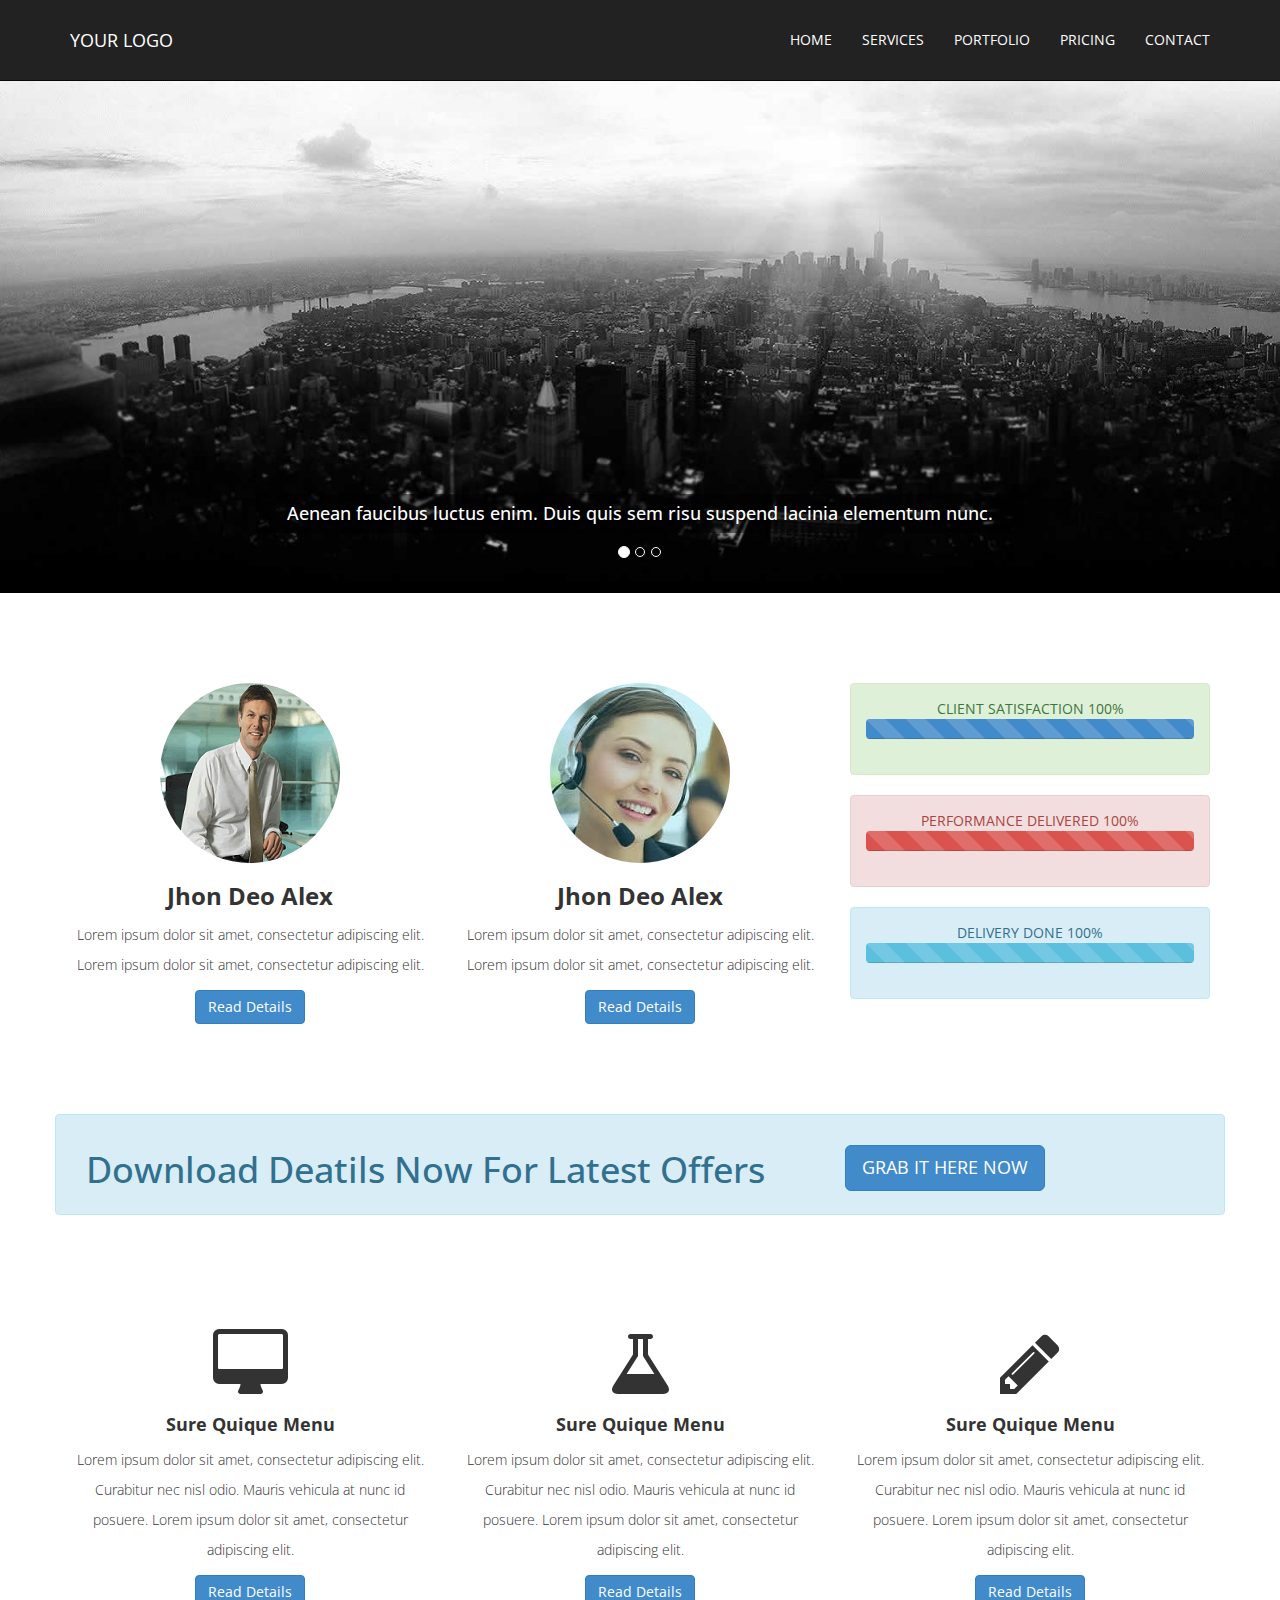
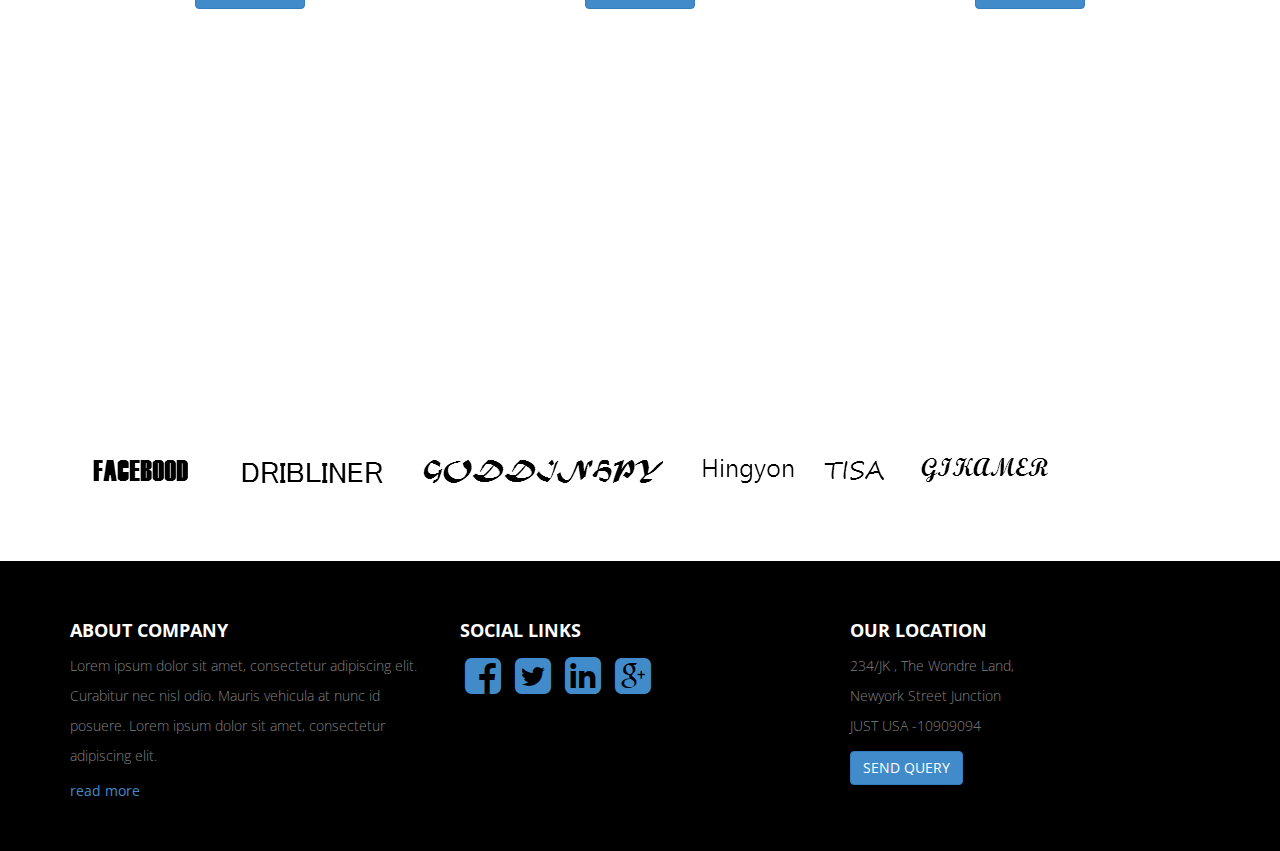
<file: index.html>
﻿<!DOCTYPE html>
<html xmlns="http://www.w3.org/1999/xhtml">
<head>
    <meta charset="utf-8" />
    <meta name="viewport" content="width=device-width, initial-scale=1, maximum-scale=1" />
    <meta name="description" content="" />
    <meta name="author" content="" />
    <!--[if IE]>
        <meta http-equiv="X-UA-Compatible" content="IE=edge,chrome=1">
        <![endif]-->
    <title>Free Multipurpose Template : RUMA</title>
    <!-- BOOTSTRAP CORE STYLE CSS -->
    <link href="assets/css/bootstrap.css" rel="stylesheet" />
    <!-- FONTAWESOME STYLE CSS -->
    <link href="assets/css/font-awesome.min.css" rel="stylesheet" />
    <!-- CUSTOM STYLE CSS -->
    <link href="assets/css/style.css" rel="stylesheet" />    
    <!-- GOOGLE FONT -->
    <link href='http://fonts.googleapis.com/css?family=Open+Sans' rel='stylesheet' type='text/css' />

</head>
<body >
    
    <div class="navbar navbar-inverse navbar-fixed-top" >
        <div class="container">
            <div class="navbar-header">
                <button type="button" class="navbar-toggle" data-toggle="collapse" data-target=".navbar-collapse">
                    <span class="icon-bar"></span>
                    <span class="icon-bar"></span>
                    <span class="icon-bar"></span>
                </button>
                <a class="navbar-brand" href="#">YOUR LOGO</a>
            </div>
            <div class="navbar-collapse collapse">
                <ul class="nav navbar-nav navbar-right">
                    <li><a href="index.html">HOME</a></li>
                     <li><a href="services.html">SERVICES</a></li>
                    <li><a href="portfolio.html">PORTFOLIO</a></li>
                     <li><a href="pricing.html">PRICING</a></li>
                      <li><a href="contact.html">CONTACT</a></li>
                </ul>
            </div>
           
        </div>
    </div>
   <!--/.NAVBAR END-->
        
       <section id="home" class="text-center">
         
                <div id="carousel-example" class="carousel slide" data-ride="carousel">

                    <div class="carousel-inner">
                        <div class="item active">

                            <img src="assets/img/1.jpg" alt="" />
                            <div class="carousel-caption" >
                                <h4 class="back-light">Aenean faucibus luctus enim. Duis quis sem risu suspend lacinia elementum nunc.</h4>
                            </div>
                        </div>
                        <div class="item">
                            <img src="assets/img/2.jpg" alt="" />
                            <div class="carousel-caption ">
                                <h4 class="back-light">Aenean faucibus luctus enim. Duis quis sem risu suspend lacinia elementum nunc.</h4>
                            </div>
                        </div>
                        <div class="item">
                            <img src="assets/img/3.jpg" alt="" />
                            <div class="carousel-caption ">
                                <h4 class="back-light">Aenean faucibus luctus enim. Duis quis sem risu suspend lacinia elementum nunc.</h4>
                            </div>
                        </div>
                    </div>

                    <ol class="carousel-indicators">
                        <li data-target="#carousel-example" data-slide-to="0" class="active"></li>
                        <li data-target="#carousel-example" data-slide-to="1"></li>
                        <li data-target="#carousel-example" data-slide-to="2"></li>
                    </ol>
                </div>
           
       </section>
    <!--/.SLIDESHOW END-->


        <section id="intro">
            <div class="container">
           <div class="row text-center" >
            <div class="col-md-12">
             
                 <div class="row text-center pad-row  ">
<div class="col-md-4 col-sm-4 ">
                        <img class="img-circle" src="assets/img/team1.png" alt="" />
                           <h3><strong>Jhon Deo Alex</strong> </h3>
                       <p>
                                Lorem ipsum dolor sit amet, consectetur adipiscing elit.
                           Lorem ipsum dolor sit amet, consectetur adipiscing elit.
                            </p>
                            <a href="#" class="btn btn-primary" >Read Details</a>
                    </div>
                     <div class="col-md-4 col-sm-4 ">
                        <img class="img-circle" src="assets/img/team2.jpg" alt="" />
                           <h3><strong>Jhon Deo Alex</strong> </h3>
                       <p>
                                Lorem ipsum dolor sit amet, consectetur adipiscing elit.
                           Lorem ipsum dolor sit amet, consectetur adipiscing elit.
                            </p>
                            <a href="#" class="btn btn-primary" >Read Details</a>
                    </div>
                     <div class="col-md-4 col-sm-4" >
                         <div class="alert alert-success">
                           <div class="skill-name">CLIENT SATISFACTION 100%</div> 
                            <div class="progress progress-striped active progress-adjust">
  <div class="progress-bar progress-bar-primary" role="progressbar" aria-valuenow="100" aria-valuemin="0" aria-valuemax="100" style="width: 100%">
    <span class="sr-only">100% Complete</span>
  </div>
</div>
                        </div>
                         <div class="alert alert-danger">
                           <div class="skill-name">PERFORMANCE DELIVERED 100%</div> 
                            <div class="progress progress-striped active progress-adjust">
  <div class="progress-bar progress-bar-danger" role="progressbar" aria-valuenow="100" aria-valuemin="0" aria-valuemax="100" style="width: 100%">
    <span class="sr-only">100% Complete</span>
  </div>
</div>
                        </div>
                         <div class="alert alert-info">
                           <div class="skill-name">DELIVERY DONE 100%</div> 
                            <div class="progress progress-striped active progress-adjust">
  <div class="progress-bar progress-bar-info" role="progressbar" aria-valuenow="100" aria-valuemin="0" aria-valuemax="100" style="width: 100%">
    <span class="sr-only">100% Complete</span>
  </div>
</div>
                        </div>
                     </div>
                      
                 </div>
                
            </div>
               
               </div>
        </div>
        </section>

    <!--/.INTRO END-->
      <section id="offer"  >
           <div class="container">
           <div class="row   alert alert-info" >
                 <div class="col-md-8 col-sm-8">
                      <h1>  Download Deatils Now For Latest Offers</h1>
                 </div>
                 <div class="col-md-4 col-sm-4" style="padding-top: 15px;">
                     <a href="#" class=" btn btn-primary btn-lg">GRAB IT HERE NOW</a> 
                 </div>
                          
               </div>
               </div>
      </section>
      <!--/.OFFFER END-->
         <section id="just-intro">
             <div class="container">
             <div class="row text-center pad-row">
            <div class="col-md-4  col-sm-4">
                 <i class="fa fa-desktop fa-5x"></i>
                            <h4> <strong>Sure Quique Menu</strong> </h4>
                            <p>
                                Lorem ipsum dolor sit amet, consectetur adipiscing elit.
                         Curabitur nec nisl odio. Mauris vehicula at nunc id posuere.
                                Lorem ipsum dolor sit amet, consectetur adipiscing elit.
                            </p>
                       <a href="#" class="btn btn-primary" >Read Details</a>    
                </div>
             <div class="col-md-4  col-sm-4">
                 <i class="fa fa-flask  fa-5x"></i>
                            <h4> <strong>Sure Quique Menu</strong> </h4>
                            <p>
                                Lorem ipsum dolor sit amet, consectetur adipiscing elit.
                         Curabitur nec nisl odio. Mauris vehicula at nunc id posuere.
                                Lorem ipsum dolor sit amet, consectetur adipiscing elit.
                            </p>
                           <a href="#" class="btn btn-primary" >Read Details</a>
                </div>
            <div class="col-md-4  col-sm-4">
                  <i class="fa fa-pencil  fa-5x"></i>
                            <h4> <strong>Sure Quique Menu</strong> </h4>
                            <p>
                                Lorem ipsum dolor sit amet, consectetur adipiscing elit.
                         Curabitur nec nisl odio. Mauris vehicula at nunc id posuere.
                                Lorem ipsum dolor sit amet, consectetur adipiscing elit.
                            </p>
                       <a href="#" class="btn btn-primary" >Read Details</a>    
                </div>
                    
            </div>
                 </div>
         </section>
     <!--/.JUST-INTRO END-->
     <section  class="note-sec" >
         
               <div class="container">
           <div class="row text-center pad-row" >
            <div class="col-md-8 col-md-offset-2 col-sm-8 col-sm-offset-2 ">
                <i class="fa fa-quote-left fa-3x"></i>
               <p>
                                Lorem ipsum dolor sit amet, consectetur adipiscing elit.
                         Curabitur nec nisl odio. Mauris vehicula at nunc id posuere.
                                Lorem ipsum dolor sit amet, consectetur adipiscing elit.
                     Lorem ipsum dolor sit amet, consectetur adipiscing elit.
                         Curabitur nec nisl odio. Mauris vehicula at nunc id posuere.
                            </p>
                </div>
               </div>
            </div>   
           
       </section>
    <!--/.NOTE END-->
     <section id="clients"  >
        
                
            <div class="container">
           <div class="row text-center pad-bottom" >
            <div class="col-md-12">
                <img src="assets/img/clients.png" alt="" class="img-responsive" />
            </div>
               
               </div>
        </div>
        </section>
     <!--/.CLIENTS END-->
    <section id="footer-sec" >
             
            <div class="container">
           <div class="row  pad-bottom" >
            <div class="col-md-4">
                <h4> <strong>ABOUT COMPANY</strong> </h4>
                            <p>
                                Lorem ipsum dolor sit amet, consectetur adipiscing elit.
                         Curabitur nec nisl odio. Mauris vehicula at nunc id posuere.
                                Lorem ipsum dolor sit amet, consectetur adipiscing elit.
                            </p>
                <a href="#" >read more</a>
                </div>
               <div class="col-md-4">
                    <h4> <strong>SOCIAL LINKS</strong> </h4>
                   <p>
                     <a href="#"><i class="fa fa-facebook-square fa-3x"  ></i></a>  
                        <a href="#"><i class="fa fa-twitter-square fa-3x"  ></i></a>  
                        <a href="#"><i class="fa fa-linkedin-square fa-3x"  ></i></a>  
                       <a href="#"><i class="fa fa-google-plus-square fa-3x"  ></i></a>  
                   </p>
                </div>
               <div class="col-md-4">
                   <h4> <strong>OUR LOCATION</strong> </h4>
                            <p>
                               234/JK , The Wondre Land, <br />
                               Newyork Street Junction  <br />
                               JUST USA -10909094
                            </p>
                    <a href="#" class="btn btn-primary" >SEND QUERY</a>
                </div>
               </div>
            </div>
    </section>         
    <!--/.FOOTER END-->
    <!-- JAVASCRIPT FILES PLACED AT THE BOTTOM TO REDUCE THE LOADING TIME  -->
    <!-- CORE JQUERY  -->
    <script src="assets/plugins/jquery-1.10.2.js"></script>
    <!-- BOOTSTRAP SCRIPTS  -->
    <script src="assets/plugins/bootstrap.js"></script>
  <!-- CUSTOM SCRIPTS  -->
    <script src="assets/js/custom.js"></script>
</body>
</html>
</file>
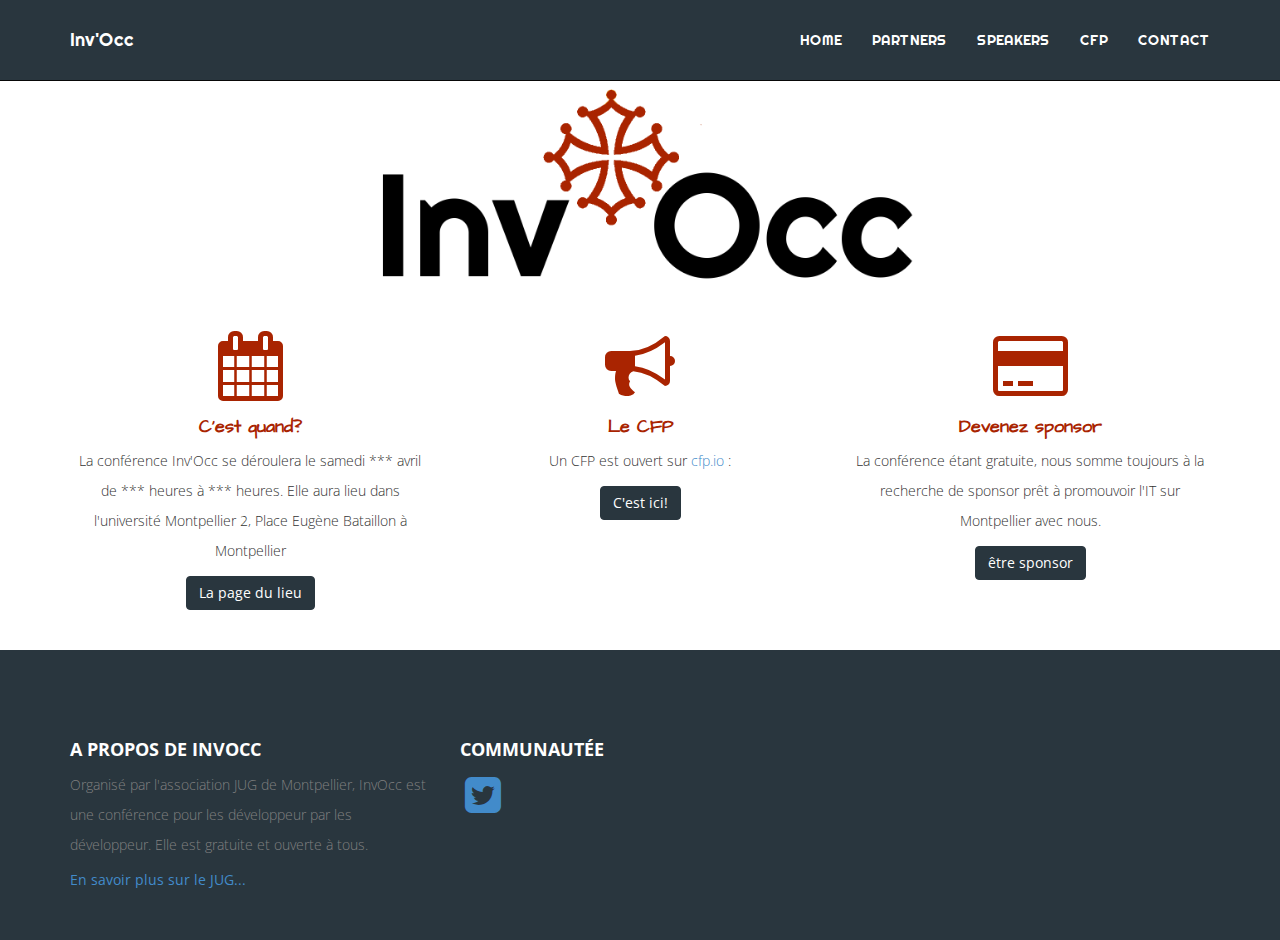
<file: src/index.html>
﻿<!DOCTYPE html>
<html xmlns="http://www.w3.org/1999/xhtml">
<head>
    <meta charset="utf-8"/>
    <meta name="viewport" content="width=device-width, initial-scale=1, maximum-scale=1"/>
    <meta name="description" content=""/>
    <meta name="author" content=""/>
    <!--[if IE]>
    <meta http-equiv="X-UA-Compatible" content="IE=edge,chrome=1">
    <![endif]-->
    <title>Inv'Occ</title>
    <!-- BOOTSTRAP CORE STYLE CSS -->
    <link href="assets/css/bootstrap.css" rel="stylesheet"/>
    <!-- FONTAWESOME STYLE CSS -->
    <link href="assets/css/font-awesome.min.css" rel="stylesheet"/>
    <!-- CUSTOM STYLE CSS -->
    <link href="assets/css/style.css" rel="stylesheet"/>
    <!-- GOOGLE FONT -->
    <link href='http://fonts.googleapis.com/css?family=Open+Sans' rel='stylesheet' type='text/css'/>

</head>
<body>

<div class="navbar navbar-inverse navbar-fixed-top jug-back-color">
    <div class="container">
        <div class="navbar-header">
            <button type="button" class="navbar-toggle" data-toggle="collapse" data-target=".navbar-collapse">
                <span class="icon-bar"></span>
                <span class="icon-bar"></span>
                <span class="icon-bar"></span>
            </button>
            <a class="navbar-brand righteous" href="#">Inv'Occ</a>
        </div>
        <div class="navbar-collapse collapse">
            <ul class="nav navbar-nav navbar-right righteous">
                <li><a href="index.html">HOME</a></li>
                <li><a href="sponsors.html">PARTNERS</a></li>
                <li><a href="speakers.html">SPEAKERS</a></li>
                <li><a href="https://invocc.cfp.io/#/dashboard" target="_blank">CFP</a></li>
                <li><a href="contact.html">CONTACT</a></li>
            </ul>
        </div>

    </div>
</div>
<!--/.NAVBAR END-->

<!--<section id="home" class="text-center">-->

<!--<div id="carousel-example" class="carousel slide" data-ride="carousel">-->

<!--<div class="carousel-inner">-->
<!--<div class="item active">-->

<!--<img src="assets/img/1.jpg" alt="" />-->
<!--<div class="carousel-caption" >-->
<!--<h4 class="back-light">Aenean faucibus luctus enim. Duis quis sem risu suspend lacinia elementum nunc.</h4>-->
<!--</div>-->
<!--</div>-->
<!--<div class="item">-->
<!--<img src="assets/img/2.jpg" alt="" />-->
<!--<div class="carousel-caption ">-->
<!--<h4 class="back-light">Aenean faucibus luctus enim. Duis quis sem risu suspend lacinia elementum nunc.</h4>-->
<!--</div>-->
<!--</div>-->
<!--<div class="item">-->
<!--<img src="assets/img/3.jpg" alt="" />-->
<!--<div class="carousel-caption ">-->
<!--<h4 class="back-light">Aenean faucibus luctus enim. Duis quis sem risu suspend lacinia elementum nunc.</h4>-->
<!--</div>-->
<!--</div>-->
<!--</div>-->

<!--<ol class="carousel-indicators">-->
<!--<li data-target="#carousel-example" data-slide-to="0" class="active"></li>-->
<!--<li data-target="#carousel-example" data-slide-to="1"></li>-->
<!--<li data-target="#carousel-example" data-slide-to="2"></li>-->
<!--</ol>-->
<!--</div>-->

<!--</section>-->
<!--/.SLIDESHOW END-->


<!--<section id="intro">-->
<!--<div class="container">-->
<!--<div class="row text-center" >-->
<!--<div class="col-md-12">-->

<!--<div class="row text-center pad-row  ">-->
<!--<div class="col-md-4 col-sm-4 ">-->
<!--<img class="img-circle" src="assets/img/team1.png" alt="" />-->
<!--<h3><strong>Jhon Deo Alex</strong> </h3>-->
<!--<p>-->
<!--Lorem ipsum dolor sit amet, consectetur adipiscing elit.-->
<!--Lorem ipsum dolor sit amet, consectetur adipiscing elit.-->
<!--</p>-->
<!--<a href="#" class="btn btn-primary" >Read Details</a>-->
<!--</div>-->
<!--<div class="col-md-4 col-sm-4 ">-->
<!--<img class="img-circle" src="assets/img/team2.jpg" alt="" />-->
<!--<h3><strong>Jhon Deo Alex</strong> </h3>-->
<!--<p>-->
<!--Lorem ipsum dolor sit amet, consectetur adipiscing elit.-->
<!--Lorem ipsum dolor sit amet, consectetur adipiscing elit.-->
<!--</p>-->
<!--<a href="#" class="btn btn-primary" >Read Details</a>-->
<!--</div>-->
<!--<div class="col-md-4 col-sm-4" >-->
<!--<div class="alert alert-success">-->
<!--<div class="skill-name">CLIENT SATISFACTION 100%</div>-->
<!--<div class="progress progress-striped active progress-adjust">-->
<!--<div class="progress-bar progress-bar-primary" role="progressbar" aria-valuenow="100" aria-valuemin="0" aria-valuemax="100" style="width: 100%">-->
<!--<span class="sr-only">100% Complete</span>-->
<!--</div>-->
<!--</div>-->
<!--</div>-->
<!--<div class="alert alert-danger">-->
<!--<div class="skill-name">PERFORMANCE DELIVERED 100%</div>-->
<!--<div class="progress progress-striped active progress-adjust">-->
<!--<div class="progress-bar progress-bar-danger" role="progressbar" aria-valuenow="100" aria-valuemin="0" aria-valuemax="100" style="width: 100%">-->
<!--<span class="sr-only">100% Complete</span>-->
<!--</div>-->
<!--</div>-->
<!--</div>-->
<!--<div class="alert alert-info">-->
<!--<div class="skill-name">DELIVERY DONE 100%</div>-->
<!--<div class="progress progress-striped active progress-adjust">-->
<!--<div class="progress-bar progress-bar-info" role="progressbar" aria-valuenow="100" aria-valuemin="0" aria-valuemax="100" style="width: 100%">-->
<!--<span class="sr-only">100% Complete</span>-->
<!--</div>-->
<!--</div>-->
<!--</div>-->
<!--</div>-->

<!--</div>-->

<!--</div>-->

<!--</div>-->
<!--</div>-->
<!--</section>-->

<!--/.INTRO END-->

<!--/.OFFFER END-->
<section id="just-intro">
    <div class="container">
        <div class="row text-center">
            <img src="assets/img/invocc_logo.png" width="50%" class="img-rounded"/>
        </div>
        <div class="row text-center pad-row">
            <div class="col-md-4  col-sm-4">
                <i class="fa fa-calendar fa-5x crosscolor"></i>
                <h4 class="Architects_Daughter crosscolor"><strong>C'est quand?</strong></h4>
                <p>
                    La conférence Inv'Occ se déroulera le samedi *** avril de *** heures à *** heures.
                    Elle aura lieu dans l'université Montpellier 2, Place Eugène Bataillon à Montpellier
                </p>
                <a href="contact.html" class="btn btn-invocc">La page du lieu</a>
            </div>
            <div class="col-md-4  col-sm-4">
                <i class="fa fa-bullhorn  fa-5x crosscolor"></i>
                <h4 class="Architects_Daughter crosscolor"><strong>Le CFP</strong></h4>
                <p>
                    Un CFP est ouvert sur <a href="http://www.cfp.io/" target="_blank">cfp.io</a> :
                </p>
                <a href="https://invocc.cfp.io/#/dashboard" class="btn btn-invocc" target="_blank">C'est ici!</a>
            </div>
            <div class="col-md-4  col-sm-4">
                <i class="fa fa-credit-card  fa-5x crosscolor"></i>
                <h4 class="Architects_Daughter crosscolor"><strong>Devenez sponsor</strong></h4>
                <p>
                    La conférence étant gratuite, nous somme toujours à la recherche de sponsor prêt à
                    promouvoir l'IT sur Montpellier avec nous.
                </p>
                <a href="sponsors.html" class="btn btn-invocc">être sponsor</a>
            </div>

        </div>
    </div>
</section>
<!--/.JUST-INTRO END-->
<!--<section  class="note-sec" >-->

<!--<div class="container">-->
<!--<div class="row text-center pad-row" >-->
<!--<div class="col-md-8 col-md-offset-2 col-sm-8 col-sm-offset-2 ">-->
<!--<i class="fa fa-quote-left fa-3x"></i>-->
<!--<p>-->
<!--Lorem ipsum dolor sit amet, consectetur adipiscing elit.-->
<!--Curabitur nec nisl odio. Mauris vehicula at nunc id posuere.-->
<!--Lorem ipsum dolor sit amet, consectetur adipiscing elit.-->
<!--Lorem ipsum dolor sit amet, consectetur adipiscing elit.-->
<!--Curabitur nec nisl odio. Mauris vehicula at nunc id posuere.-->
<!--</p>-->
<!--</div>-->
<!--</div>-->
<!--</div>-->

<!--</section>-->
<!--/.NOTE END-->
<!--<section id="clients"  >-->


<!--<div class="container">-->
<!--<div class="row text-center pad-bottom" >-->
<!--<div class="col-md-12">-->
<!--<img src="assets/img/clients.png" alt="" class="img-responsive" />-->
<!--</div>-->

<!--</div>-->
<!--</div>-->
<!--</section>-->
<!--/.CLIENTS END-->
<section id="footer-sec">

    <div class="container">
        <div class="row  pad-bottom">
            <div class="col-md-4">
                <h4><strong>A PROPOS DE INVOCC</strong></h4>
                <p> Organisé par l'association JUG de Montpellier, InvOcc est une conférence pour les développeur par
                    les développeur. Elle est gratuite et ouverte à tous.
                </p>
                <a href="https://www.jug-montpellier.org/">En savoir plus sur le JUG...</a>
            </div>
            <div class="col-md-4">
                <h4><strong>Communautée</strong></h4>
                <p>
                    <a href="https://twitter.com/InvOccConf"><i class="fa fa-twitter-square fa-3x"></i></a>
                </p>
            </div>
            <!--<div class="col-md-4">-->
            <!--<h4> <strong>OUR LOCATION</strong> </h4>-->
            <!--<p>-->
            <!--234/JK , The Wondre Land, <br />-->
            <!--Newyork Street Junction  <br />-->
            <!--JUST USA -10909094-->
            <!--</p>-->
            <!--<a href="#" class="btn btn-primary" >SEND QUERY</a>-->
            <!--</div>-->
        </div>
    </div>
</section>
<!--/.FOOTER END-->
<!-- JAVASCRIPT FILES PLACED AT THE BOTTOM TO REDUCE THE LOADING TIME  -->
<!-- CORE JQUERY  -->
<script src="assets/plugins/jquery-1.10.2.js"></script>
<!-- BOOTSTRAP SCRIPTS  -->
<script src="assets/plugins/bootstrap.js"></script>
<!-- CUSTOM SCRIPTS  -->
<script src="assets/js/custom.js"></script>
</body>
</html>
</file>
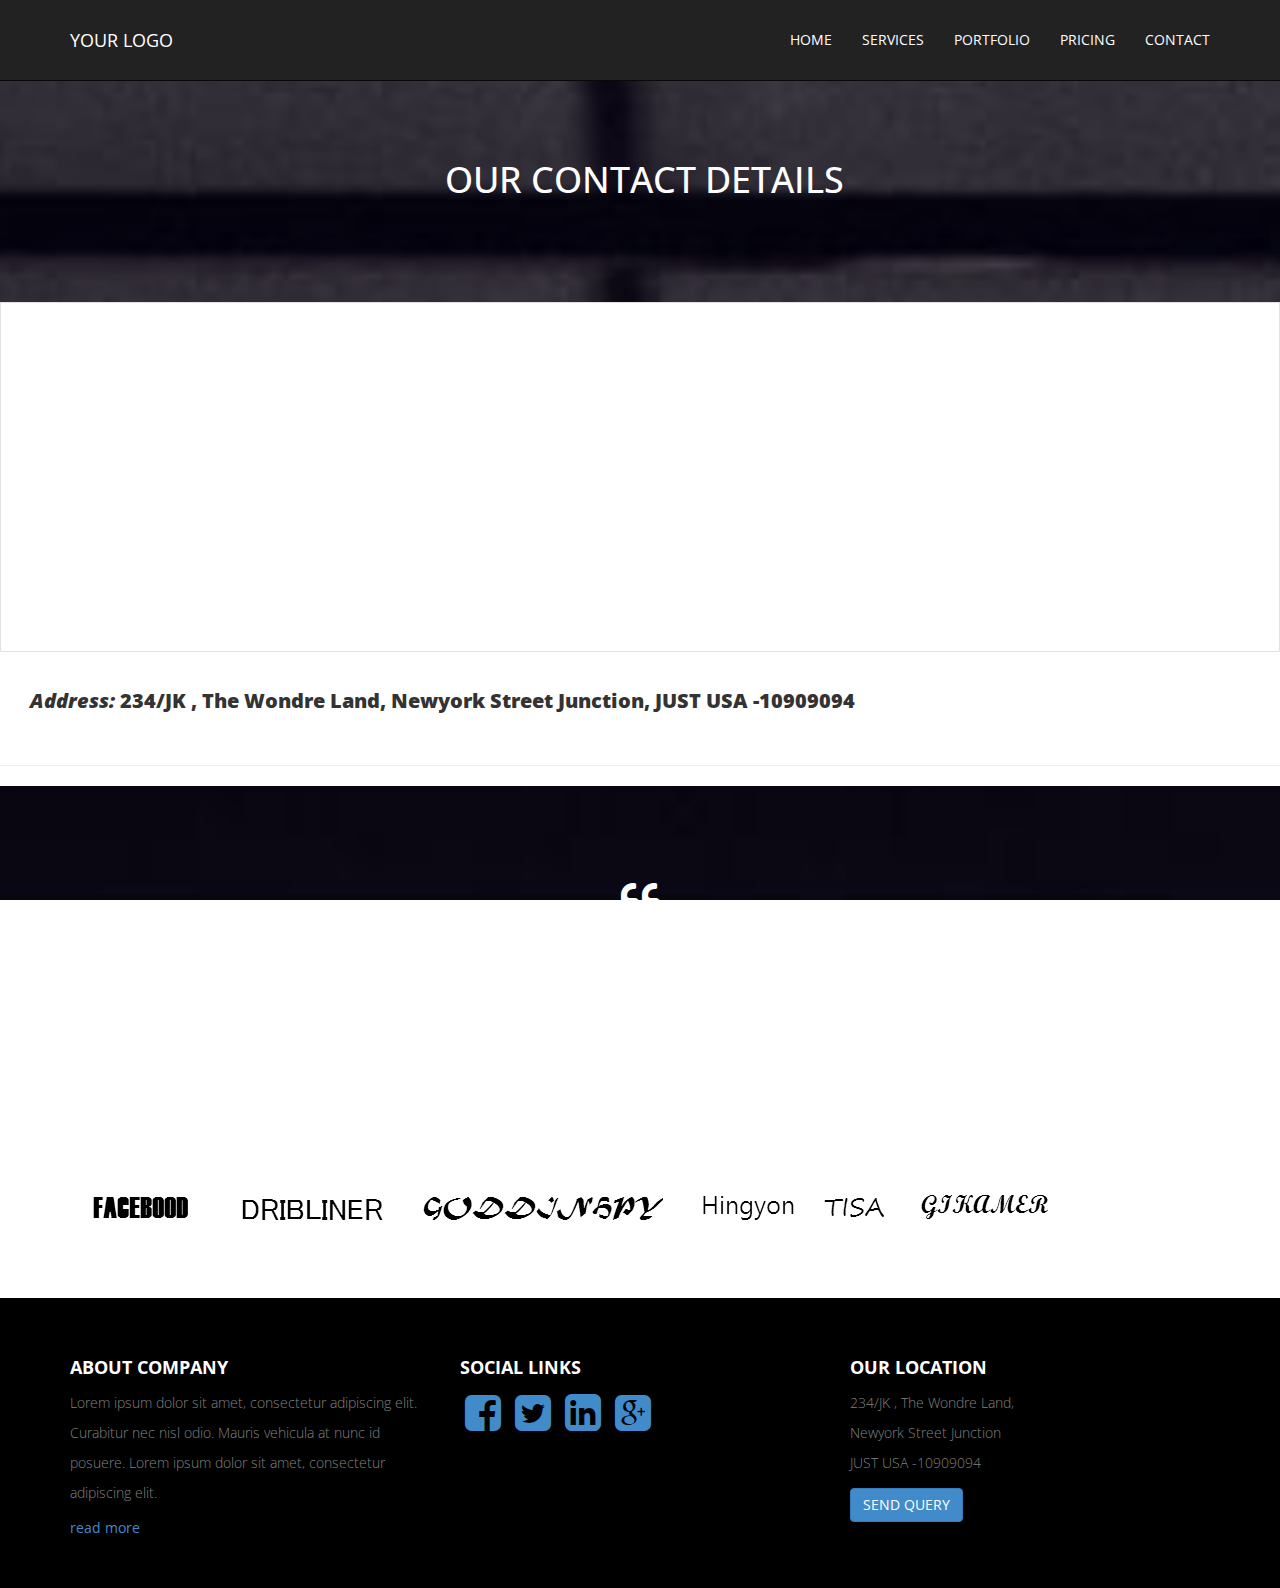
<file: contact.html>
﻿<!DOCTYPE html>
<html xmlns="http://www.w3.org/1999/xhtml">
<head>
    <meta charset="utf-8" />
    <meta name="viewport" content="width=device-width, initial-scale=1, maximum-scale=1" />
    <meta name="description" content="" />
    <meta name="author" content="" />
    <!--[if IE]>
        <meta http-equiv="X-UA-Compatible" content="IE=edge,chrome=1">
        <![endif]-->
    <title>Free Multipurpose Template : RUMA</title>
    <!-- BOOTSTRAP CORE STYLE CSS -->
    <link href="assets/css/bootstrap.css" rel="stylesheet" />
    <!-- FONTAWESOME STYLE CSS -->
    <link href="assets/css/font-awesome.min.css" rel="stylesheet" />
    <!-- CUSTOM STYLE CSS -->
    <link href="assets/css/style.css" rel="stylesheet" />    
    <!-- GOOGLE FONT -->
    <link href='http://fonts.googleapis.com/css?family=Open+Sans' rel='stylesheet' type='text/css' />

</head>
<body >
    
    <div class="navbar navbar-inverse navbar-fixed-top" >
        <div class="container">
            <div class="navbar-header">
                <button type="button" class="navbar-toggle" data-toggle="collapse" data-target=".navbar-collapse">
                    <span class="icon-bar"></span>
                    <span class="icon-bar"></span>
                    <span class="icon-bar"></span>
                </button>
                <a class="navbar-brand" href="#">YOUR LOGO</a>
            </div>
            <div class="navbar-collapse collapse">
                <ul class="nav navbar-nav navbar-right">
                    <li><a href="index.html">HOME</a></li>
                     <li><a href="services.html">SERVICES</a></li>
                    <li><a href="portfolio.html">PORTFOLIO</a></li>
                     <li><a href="pricing.html">PRICING</a></li>
                      <li><a href="contact.html">CONTACT</a></li>
                </ul>
            </div>
           
        </div>
    </div>
   <!--/.NAVBAR END-->
        
       <section id="home" class="head-main-img">
         
               <div class="container">
           <div class="row text-center pad-row" >
            <div class="col-md-12">
              <h1>  OUR CONTACT DETAILS  </h1>
                </div>
               </div>
            </div>   
           
       </section>
    <!--/.HEADING END-->

<section  id="contact-sec">
       <iframe class="cnt" src="https://www.google.com/maps/embed?pb=!1m18!1m12!1m3!1d2999841.293321206!2d-75.80920404999999!3d42.75594204999997!2m3!1f0!2f0!3f0!3m2!1i1024!2i768!4f13.1!3m3!1m2!1s0x4ccc4bf0f123a5a9%3A0xddcfc6c1de189567!2sNew+York!5e0!3m2!1sen!2s!4v1395313088825" ></iframe>
  <div class="add">
 <i>Address: </i>234/JK , The Wondre Land,  Newyork Street Junction, JUST USA -10909094
   </div>
    <hr />
     </section>
      <section  class="note-sec" >
         
               <div class="container">
           <div class="row text-center pad-row" >
            <div class="col-md-8 col-md-offset-2 col-sm-8 col-sm-offset-2 ">
                <i class="fa fa-quote-left fa-3x"></i>
               <p>
                                Lorem ipsum dolor sit amet, consectetur adipiscing elit.
                         Curabitur nec nisl odio. Mauris vehicula at nunc id posuere.
                                Lorem ipsum dolor sit amet, consectetur adipiscing elit.
                     Lorem ipsum dolor sit amet, consectetur adipiscing elit.
                         Curabitur nec nisl odio. Mauris vehicula at nunc id posuere.
                            </p>
                </div>
               </div>
            </div>   
           
       </section>
    <!--/.NOTE END-->
     <section id="clients"  >
        
                
            <div class="container">
           <div class="row text-center pad-bottom" >
            <div class="col-md-12">
                <img src="assets/img/clients.png" alt="" class="img-responsive" />
            </div>
               
               </div>
        </div>
        </section>
     <!--/.CLIENTS END-->
    <section id="footer-sec" >
             
            <div class="container">
           <div class="row  pad-bottom" >
            <div class="col-md-4">
                <h4> <strong>ABOUT COMPANY</strong> </h4>
                            <p>
                                Lorem ipsum dolor sit amet, consectetur adipiscing elit.
                         Curabitur nec nisl odio. Mauris vehicula at nunc id posuere.
                                Lorem ipsum dolor sit amet, consectetur adipiscing elit.
                            </p>
                <a href="#" >read more</a>
                </div>
               <div class="col-md-4">
                    <h4> <strong>SOCIAL LINKS</strong> </h4>
                   <p>
                     <a href="#"><i class="fa fa-facebook-square fa-3x"  ></i></a>  
                        <a href="#"><i class="fa fa-twitter-square fa-3x"  ></i></a>  
                        <a href="#"><i class="fa fa-linkedin-square fa-3x"  ></i></a>  
                       <a href="#"><i class="fa fa-google-plus-square fa-3x"  ></i></a>  
                   </p>
                </div>
               <div class="col-md-4">
                   <h4> <strong>OUR LOCATION</strong> </h4>
                            <p>
                               234/JK , The Wondre Land, <br />
                               Newyork Street Junction  <br />
                               JUST USA -10909094
                            </p>
                    <a href="#" class="btn btn-primary" >SEND QUERY</a>
                </div>
               </div>
            </div>
    </section>         
    <!--/.FOOTER END-->
    <!-- JAVASCRIPT FILES PLACED AT THE BOTTOM TO REDUCE THE LOADING TIME  -->
    <!-- CORE JQUERY  -->
    <script src="assets/plugins/jquery-1.10.2.js"></script>
    <!-- BOOTSTRAP SCRIPTS  -->
    <script src="assets/plugins/bootstrap.js"></script>
  <!-- CUSTOM SCRIPTS  -->
    <script src="assets/js/custom.js"></script>
</body>
</html>
</file>
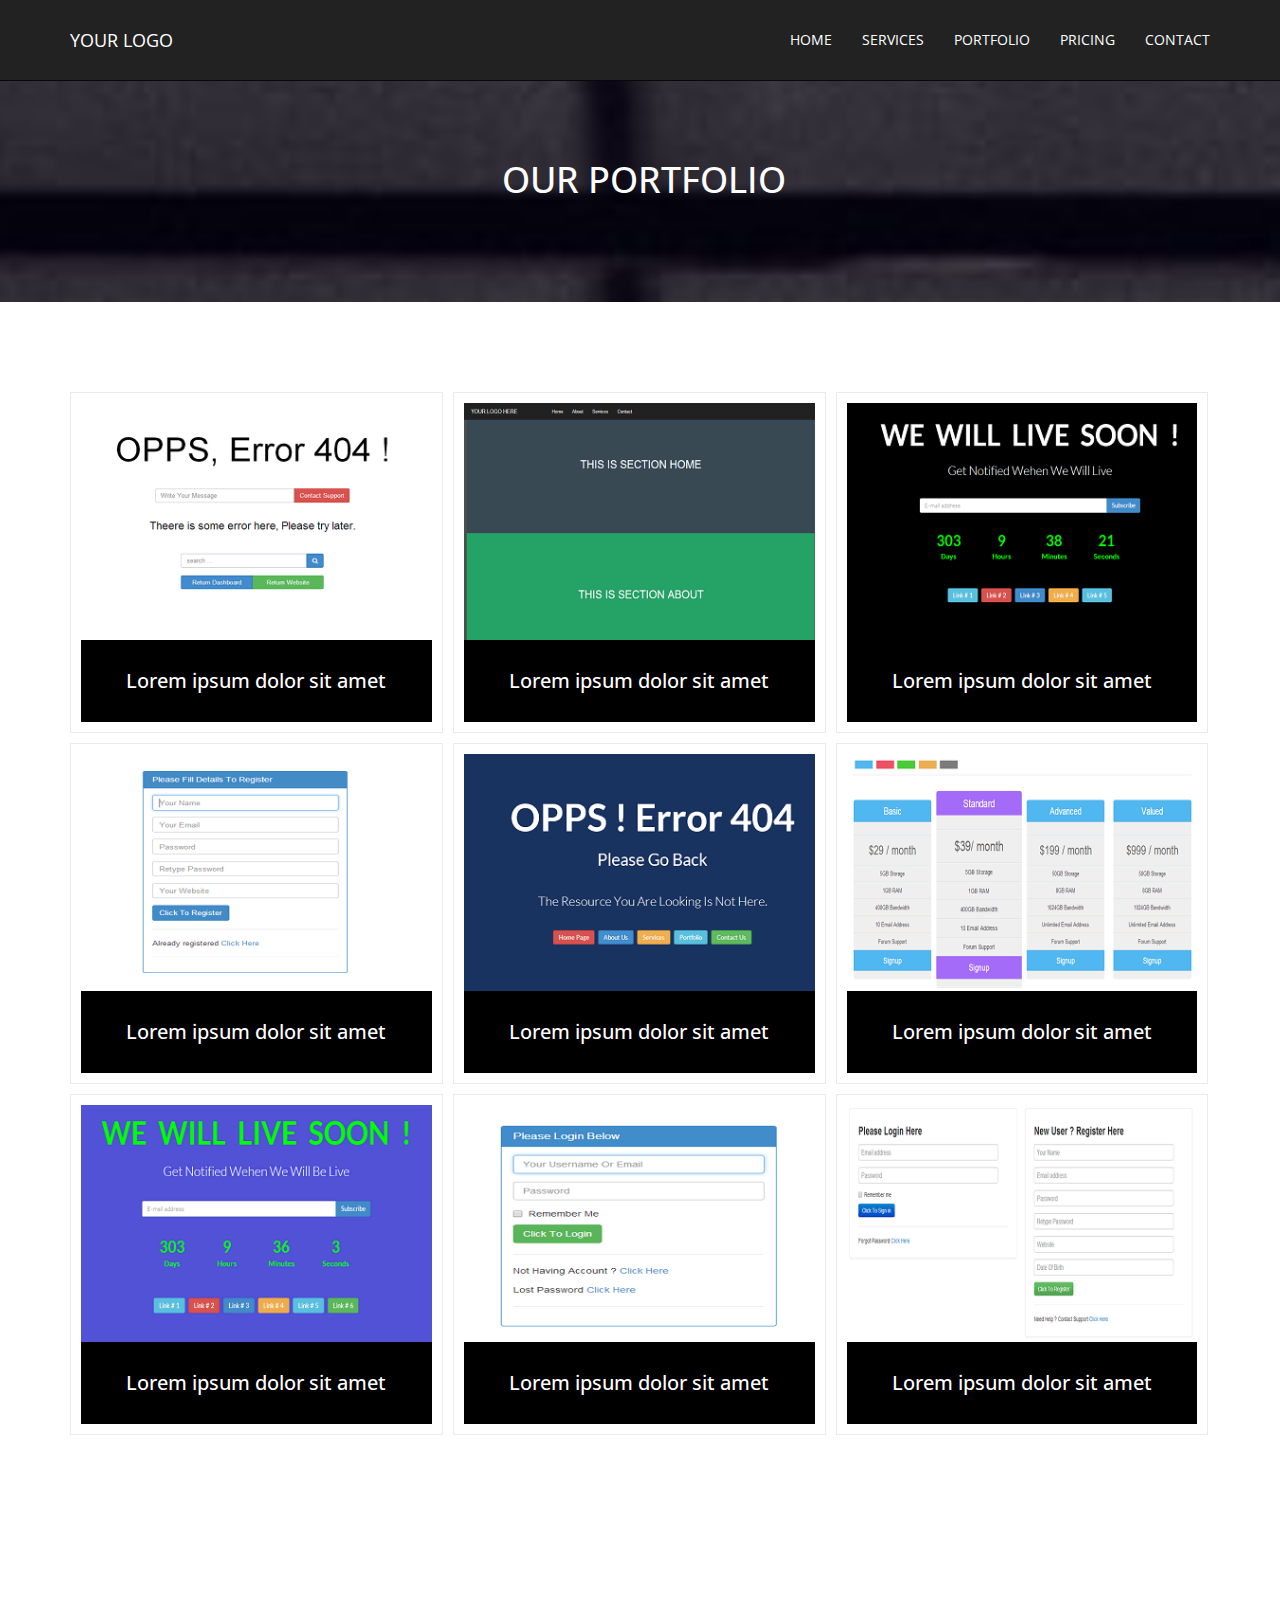
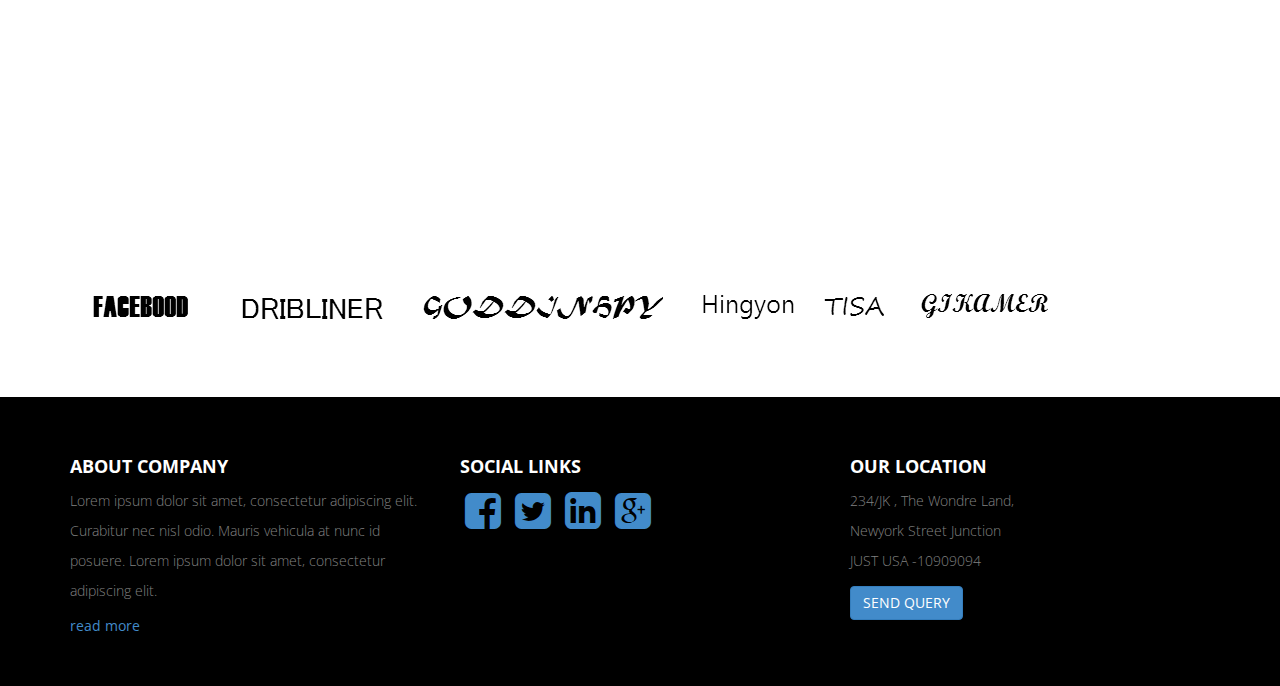
<file: portfolio.html>
﻿<!DOCTYPE html>
<html xmlns="http://www.w3.org/1999/xhtml">
<head>
    <meta charset="utf-8" />
    <meta name="viewport" content="width=device-width, initial-scale=1, maximum-scale=1" />
    <meta name="description" content="" />
    <meta name="author" content="" />
    <!--[if IE]>
        <meta http-equiv="X-UA-Compatible" content="IE=edge,chrome=1">
        <![endif]-->
    <title>Free Multipurpose Template : RUMA</title>
    <!-- BOOTSTRAP CORE STYLE CSS -->
    <link href="assets/css/bootstrap.css" rel="stylesheet" />
    <!-- FONTAWESOME STYLE CSS -->
    <link href="assets/css/font-awesome.min.css" rel="stylesheet" />
    <!-- PRETTYPHOTO STYLE CSS -->
    <link href="assets/css/prettyPhoto.css" rel="stylesheet" />
    <!-- CUSTOM STYLE CSS -->
    <link href="assets/css/style.css" rel="stylesheet" />    
    <!-- GOOGLE FONT -->
    <link href='http://fonts.googleapis.com/css?family=Open+Sans' rel='stylesheet' type='text/css' />

</head>
<body >
    
    <div class="navbar navbar-inverse navbar-fixed-top" >
        <div class="container">
            <div class="navbar-header">
                <button type="button" class="navbar-toggle" data-toggle="collapse" data-target=".navbar-collapse">
                    <span class="icon-bar"></span>
                    <span class="icon-bar"></span>
                    <span class="icon-bar"></span>
                </button>
                <a class="navbar-brand" href="#">YOUR LOGO</a>
            </div>
            <div class="navbar-collapse collapse">
                <ul class="nav navbar-nav navbar-right">
                    <li><a href="index.html">HOME</a></li>
                     <li><a href="services.html">SERVICES</a></li>
                    <li><a href="portfolio.html">PORTFOLIO</a></li>
                     <li><a href="pricing.html">PRICING</a></li>
                      <li><a href="contact.html">CONTACT</a></li>
                </ul>
            </div>
           
        </div>
    </div>
   <!--/.NAVBAR END-->
        
       <section id="home" class="head-main-img">
         
               <div class="container">
           <div class="row text-center pad-row" >
            <div class="col-md-12">
              <h1>  OUR PORTFOLIO  </h1>
                </div>
               </div>
            </div>   
           
       </section>
    <!--/.HEADING END-->

 <section id="port-sec">
       <div class="container">
           
           <div class="row pad-row" >
                               <div class="col-md-12 col-sm-12" > 
                    <ul class="portfolio-items col-3"> 
                        <li class="portfolio-item">
                            <div class="item-main">
                                <div class="portfolio-image">
                                    <img src="assets/img/portfolio/thumb/t1.png" alt="">
                                    <div class="overlay">
                                        <a class="preview btn btn-primary" title="Image Title Here" href="assets/img/portfolio/big/b1.png">VIEW PROJECT</a>
                                    </div>
                                </div>
                                <h5>Lorem ipsum dolor sit amet</h5>
                            </div>
                        </li>
                       
                        <li class="portfolio-item">
                            <div class="item-main">
                                <div class="portfolio-image">
                                    <img src="assets/img/portfolio/thumb/t2.png" alt="">
                                    <div class="overlay">
                                        <a class="preview btn btn-primary" title="Image Title Here" href="assets/img/portfolio/big/b2.png">VIEW PROJECT</a>
                                    </div>
                                </div>
                                <h5>Lorem ipsum dolor sit amet</h5>
                            </div>
                        </li>
                        <li class="portfolio-item">
                            <div class="item-main">
                                <div class="portfolio-image">
                                    <img src="assets/img/portfolio/thumb/t3.png" alt="">
                                    <div class="overlay">
                                        <a class="preview btn btn-primary" title="Image Title Here" href="assets/img/portfolio/big/b3.png">VIEW PROJECT</a>
                                    </div>
                                </div>
                                <h5>Lorem ipsum dolor sit amet</h5>
                            </div>
                        </li>
                        <li class="portfolio-item">
                            <div class="item-main">
                                <div class="portfolio-image">
                                    <img src="assets/img/portfolio/thumb/t4.png" alt="">
                                    <div class="overlay">
                                        <a class="preview btn btn-primary" title="Image Title Here" href="assets/img/portfolio/big/b4.png">VIEW PROJECT</a>
                                    </div>
                                </div>
                                <h5>Lorem ipsum dolor sit amet</h5>
                            </div>
                        </li>
                        <li class="portfolio-item">
                            <div class="item-main">
                                <div class="portfolio-image">
                                    <img src="assets/img/portfolio/thumb/t5.png" alt="">
                                    <div class="overlay">
                                        <a class="preview btn btn-primary" title="Image Title Here" href="assets/img/portfolio/big/b5.png">VIEW PROJECT</a>
                                    </div>
                                </div>
                                <h5>Lorem ipsum dolor sit amet</h5>
                            </div>
                        </li>
                        <li class="portfolio-item ">
                            <div class="item-main">
                                <div class="portfolio-image">
                                    <img src="assets/img/portfolio/thumb/t6.png" alt="">
                                    <div class="overlay">
                                        <a class="preview btn btn-primary" title="Image Title Here" href="assets/img/portfolio/big/b6.png">VIEW PROJECT</a>
                                    </div>
                                </div>
                                <h5>Lorem ipsum dolor sit amet</h5>
                            </div>
                        </li>
                        <li class="portfolio-item ">
                           <div class="item-main">
                                <div class="portfolio-image">
                                    <img src="assets/img/portfolio/thumb/t7.png" alt="" />
                                    <div class="overlay">
                                        <a class="preview btn btn-primary" title="Image Title Here" href="assets/img/portfolio/big/b7.png">VIEW PROJECT</a>
                                    </div>
                                </div>
                                <h5>Lorem ipsum dolor sit amet</h5>
                            </div>
                        </li>
                        <li class="portfolio-item ">
                           <div class="item-main">
                                <div class="portfolio-image">
                                    <img src="assets/img/portfolio/thumb/t8.png" alt="" />
                                    <div class="overlay">
                                        <a class="preview btn btn-primary" title="Image Title Here" href="assets/img/portfolio/big/b8.png">VIEW PROJECT</a>
                                    </div>
                                </div>
                                <h5>Lorem ipsum dolor sit amet</h5>
                            </div>
                        </li>
                         <li class="portfolio-item">
                            <div class="item-main">
                                <div class="portfolio-image">
                                    <img src="assets/img/portfolio/thumb/t9.png" alt="" />
                                    <div class="overlay">
                                        <a class="preview btn btn-primary" title="Image Title Here" href="assets/img/portfolio/big/b9.png">VIEW PROJECT</a>
                                    </div>
                                </div>
                                <h5>Lorem ipsum dolor sit amet</h5>
                            </div>
                        </li>
                    </ul>
                </div>
           </div>
       </div>
   </section>
     <!--/. END PORTFOLIO SECTION-->
      <section  class="note-sec" >
         
               <div class="container">
           <div class="row text-center pad-row" >
            <div class="col-md-8 col-md-offset-2 col-sm-8 col-sm-offset-2 ">
                <i class="fa fa-quote-left fa-3x"></i>
               <p>
                                Lorem ipsum dolor sit amet, consectetur adipiscing elit.
                         Curabitur nec nisl odio. Mauris vehicula at nunc id posuere.
                                Lorem ipsum dolor sit amet, consectetur adipiscing elit.
                     Lorem ipsum dolor sit amet, consectetur adipiscing elit.
                         Curabitur nec nisl odio. Mauris vehicula at nunc id posuere.
                            </p>
                </div>
               </div>
            </div>   
           
       </section>
    <!--/.NOTE END-->
     <section id="clients"  >
        
                
            <div class="container">
           <div class="row text-center pad-bottom" >
            <div class="col-md-12">
                <img src="assets/img/clients.png" alt="" class="img-responsive" />
            </div>
               
               </div>
        </div>
        </section>
     <!--/.CLIENTS END-->
      
    <section id="footer-sec" >
             
            <div class="container">
           <div class="row  pad-bottom" >
            <div class="col-md-4">
                <h4> <strong>ABOUT COMPANY</strong> </h4>
                            <p>
                                Lorem ipsum dolor sit amet, consectetur adipiscing elit.
                         Curabitur nec nisl odio. Mauris vehicula at nunc id posuere.
                                Lorem ipsum dolor sit amet, consectetur adipiscing elit.
                            </p>
                <a href="#" >read more</a>
                </div>
               <div class="col-md-4">
                    <h4> <strong>SOCIAL LINKS</strong> </h4>
                   <p>
                     <a href="#"><i class="fa fa-facebook-square fa-3x"  ></i></a>  
                        <a href="#"><i class="fa fa-twitter-square fa-3x"  ></i></a>  
                        <a href="#"><i class="fa fa-linkedin-square fa-3x"  ></i></a>  
                       <a href="#"><i class="fa fa-google-plus-square fa-3x"  ></i></a>  
                   </p>
                </div>
               <div class="col-md-4">
                   <h4> <strong>OUR LOCATION</strong> </h4>
                            <p>
                               234/JK , The Wondre Land, <br />
                               Newyork Street Junction  <br />
                               JUST USA -10909094
                            </p>
                    <a href="#" class="btn btn-primary" >SEND QUERY</a>
                </div>
               </div>
            </div>
    </section>         
    <!--/.FOOTER END-->
    <!-- JAVASCRIPT FILES PLACED AT THE BOTTOM TO REDUCE THE LOADING TIME  -->
    <!-- CORE JQUERY  -->
    <script src="assets/plugins/jquery-1.10.2.js"></script>
    <!-- BOOTSTRAP SCRIPTS  -->
    <script src="assets/plugins/bootstrap.js"></script>
    <!-- PRETTYPHOTO SCRIPTS  -->
    <script src="assets/plugins/jquery.prettyPhoto.js"></script>
  <!-- CUSTOM SCRIPTS  -->
    <script src="assets/js/custom.js"></script>
</body>
</html>
</file>
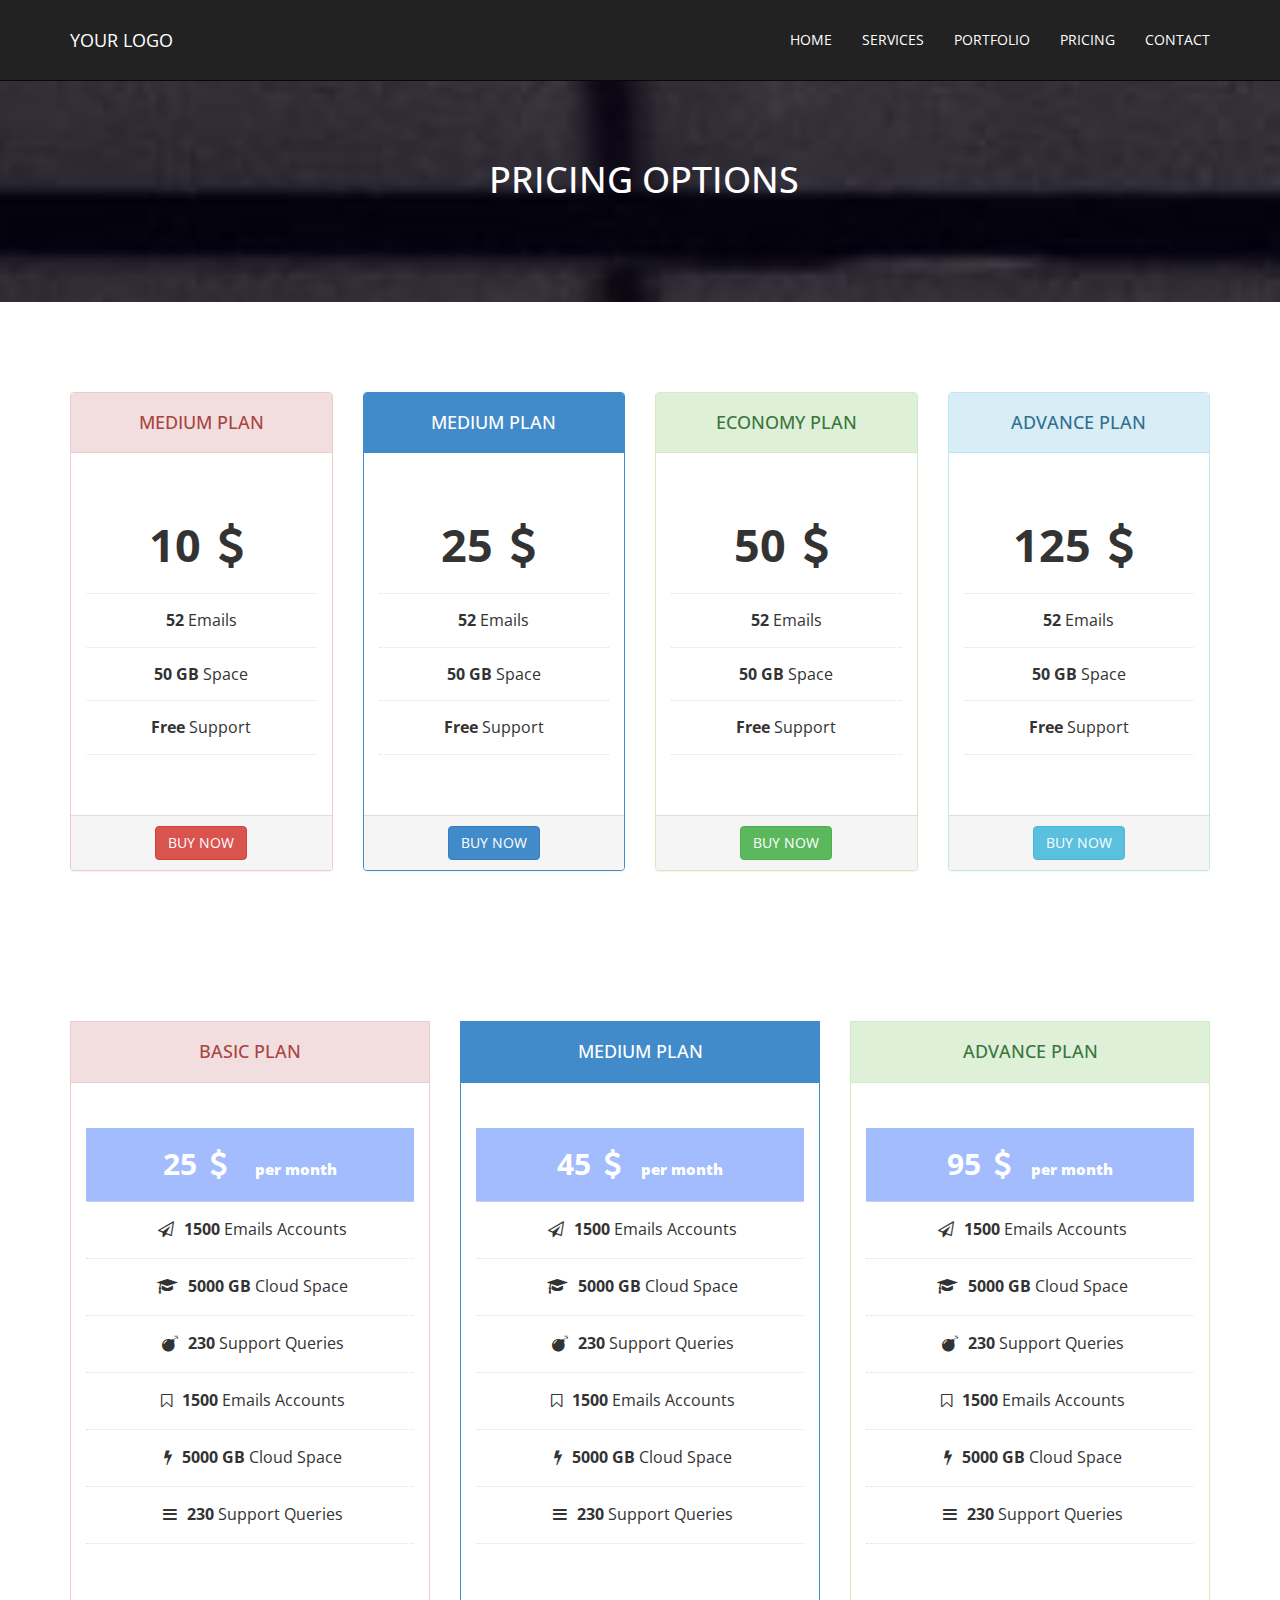
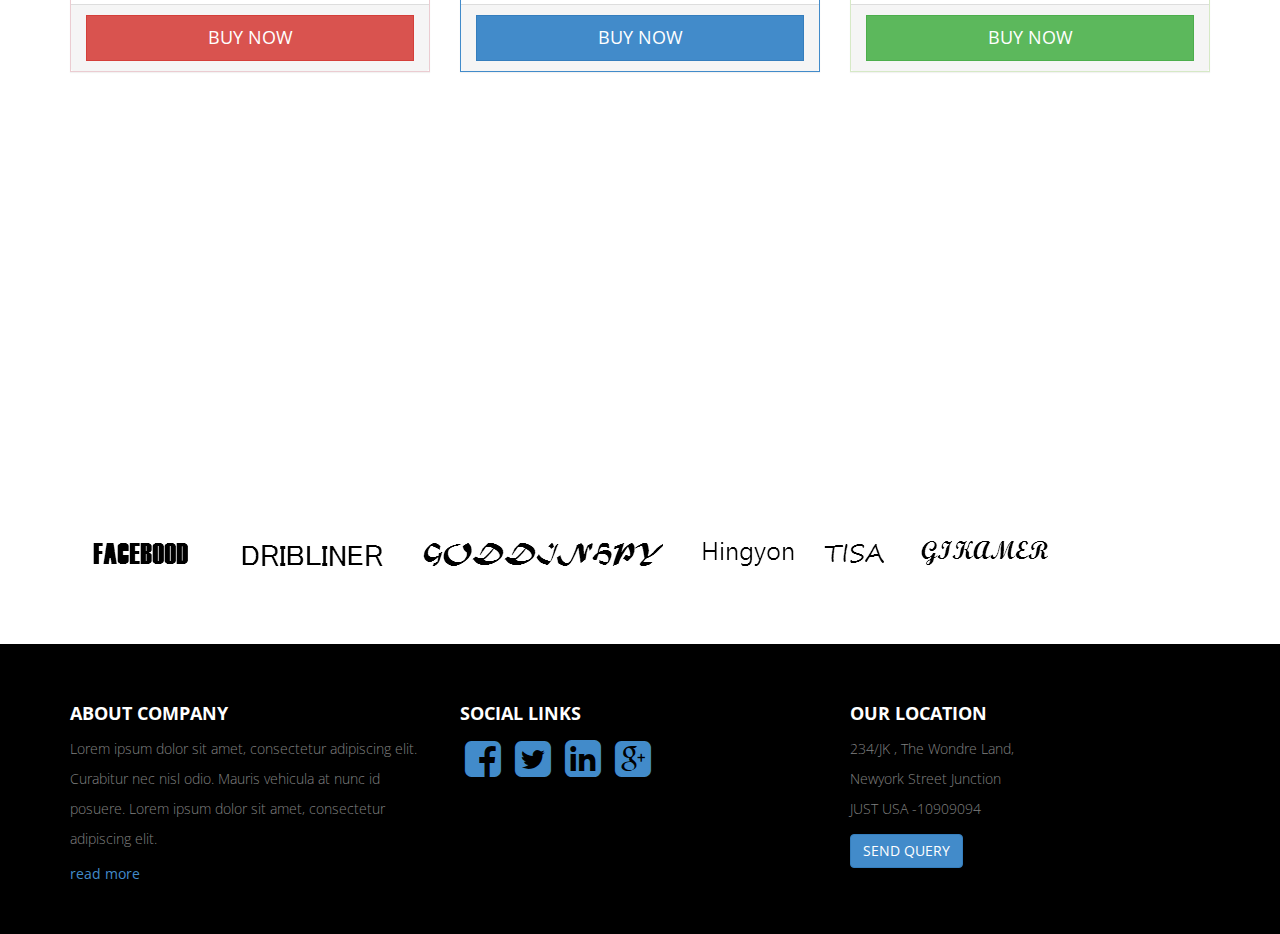
<file: pricing.html>
﻿<!DOCTYPE html>
<html xmlns="http://www.w3.org/1999/xhtml">
<head>
    <meta charset="utf-8" />
    <meta name="viewport" content="width=device-width, initial-scale=1, maximum-scale=1" />
    <meta name="description" content="" />
    <meta name="author" content="" />
    <!--[if IE]>
        <meta http-equiv="X-UA-Compatible" content="IE=edge,chrome=1">
        <![endif]-->
    <title>Free Multipurpose Template : RUMA</title>
    <!-- BOOTSTRAP CORE STYLE CSS -->
    <link href="assets/css/bootstrap.css" rel="stylesheet" />
    <!-- FONTAWESOME STYLE CSS -->
    <link href="assets/css/font-awesome.min.css" rel="stylesheet" />
    <!-- CUSTOM STYLE CSS -->
    <link href="assets/css/style.css" rel="stylesheet" />    
    <!-- GOOGLE FONT -->
    <link href='http://fonts.googleapis.com/css?family=Open+Sans' rel='stylesheet' type='text/css' />

</head>
<body >
    
    <div class="navbar navbar-inverse navbar-fixed-top" >
        <div class="container">
            <div class="navbar-header">
                <button type="button" class="navbar-toggle" data-toggle="collapse" data-target=".navbar-collapse">
                    <span class="icon-bar"></span>
                    <span class="icon-bar"></span>
                    <span class="icon-bar"></span>
                </button>
                <a class="navbar-brand" href="#">YOUR LOGO</a>
            </div>
            <div class="navbar-collapse collapse">
                <ul class="nav navbar-nav navbar-right">
                    <li><a href="index.html">HOME</a></li>
                     <li><a href="services.html">SERVICES</a></li>
                    <li><a href="portfolio.html">PORTFOLIO</a></li>
                     <li><a href="pricing.html">PRICING</a></li>
                      <li><a href="contact.html">CONTACT</a></li>
                </ul>
            </div>
           
        </div>
    </div>
   <!--/.NAVBAR END-->
        
       <section class="head-main-img">
         
               <div class="container">
           <div class="row text-center pad-row" >
            <div class="col-md-12">
              <h1>  PRICING OPTIONS </h1>
                </div>
               </div>
            </div>   
           
       </section>
    <!--/.HEADING END-->


        <section id="pricing-one">
            <div class="container">
           <div class="row text-center pad-row" >
            <div class="col-md-3 col-sm-3 col-xs-6">
                        <div class="panel panel-danger">
                            <div class="panel-heading">
                             <h4>MEDIUM PLAN</h4> 
                            </div>
                            <div class="panel-body">

                               <ul class="plan">      
                                   <li class="price"><strong>10</strong> <i class="fa fa-dollar"></i></li>                       
                            <li><strong>52</strong> Emails</li>
                            <li><strong>50 GB</strong> Space</li>
                            <li><strong>Free</strong> Support</li>
                           </ul>
                            </div>
                            <div class="panel-footer">
                                <a href="#" class="btn btn-danger ">BUY NOW</a>
                            </div>
                        </div>
                    </div>
                <div class="col-md-3 col-sm-3 col-xs-6">
                        <div class="panel panel-primary">
                            <div class="panel-heading">
                             <h4>MEDIUM PLAN</h4> 
                            </div>
                            <div class="panel-body">

                               <ul class="plan">      
                                   <li class="price"><strong>25</strong> <i class="fa fa-dollar"></i></li>                       
                            <li><strong>52</strong> Emails</li>
                            <li><strong>50 GB</strong> Space</li>
                            <li><strong>Free</strong> Support</li>
                           </ul>
                            </div>
                            <div class="panel-footer">
                                <a href="#" class="btn btn-primary ">BUY NOW</a>
                            </div>
                        </div>
                    </div>
                <div class="col-md-3 col-sm-3 col-xs-6">
                        <div class="panel panel-success">
                            <div class="panel-heading">
                             <h4>ECONOMY PLAN</h4> 
                            </div>
                            <div class="panel-body">

                               <ul class="plan">      
                                   <li class="price"><strong>50</strong> <i class="fa fa-dollar"></i></li>                       
                            <li><strong>52</strong> Emails</li>
                            <li><strong>50 GB</strong> Space</li>
                            <li><strong>Free</strong> Support</li>
                           </ul>
                            </div>
                            <div class="panel-footer">
                                <a href="#" class="btn btn-success ">BUY NOW</a>
                            </div>
                        </div>
                    </div>
                <div class="col-md-3 col-sm-3 col-xs-6">
                        <div class="panel panel-info">
                            <div class="panel-heading">
                             <h4>ADVANCE PLAN</h4> 
                            </div>
                            <div class="panel-body">

                               <ul class="plan">      
                                   <li class="price"><strong>125</strong> <i class="fa fa-dollar"></i></li>                       
                            <li><strong>52</strong> Emails</li>
                            <li><strong>50 GB</strong> Space</li>
                            <li><strong>Free</strong> Support</li>
                           </ul>
                            </div>
                            <div class="panel-footer">
                                <a href="#" class="btn btn-info ">BUY NOW</a>
                            </div>
                        </div>
                    </div>
               
               </div>
        </div>
        </section>

    <!--/.PRICING-ONE END-->
     <section id="pricing-two">
            <div class="container">
           <div class="row text-center pad-row" >
                 <div class="col-md-4 col-sm-4 col-xs-12">
                        <div class="panel panel-danger adjust-border-radius">
                            <div class="panel-heading adjust-border">
                             <h4>BASIC PLAN</h4> 
                            </div>
                            <div class="panel-body">

                               <ul class="plan">      
                                   <li class="price-two"><strong>25</strong> <i class="fa fa-dollar"></i> <small>per month</small></li>                       
                            <li><i class="fa fa-paper-plane-o"></i><strong>1500 </strong> Emails Accounts</li>
                            <li><i class="fa fa-graduation-cap"></i><strong>5000 GB </strong>  Cloud Space</li>
                            <li><i class="fa fa-bomb"></i><strong>230 </strong> Support Queries </li>
                                     <li><i class="fa fa-bookmark-o"></i><strong>1500 </strong> Emails Accounts</li>
                            <li><i class="fa fa-bolt"></i><strong>5000 GB </strong>  Cloud Space</li>
                            <li><i class="fa fa-bars"></i><strong>230 </strong> Support Queries </li>
                           </ul>
                            </div>
                            <div class="panel-footer">
                                <a href="#" class="btn btn-danger btn-block btn-lg adjust-border-radius">BUY NOW</a>
                            </div>
                        </div>
                    </div>
                <div class="col-md-4 col-sm-4 col-xs-12">
                        <div class="panel panel-primary adjust-border-radius">
                            <div class="panel-heading adjust-border">
                             <h4>MEDIUM PLAN</h4> 
                            </div>
                            <div class="panel-body">

                               <ul class="plan">      
                                   <li class="price-two"><strong>45</strong> <i class="fa fa-dollar"></i><small>per month</small></li>                       
                             <li><i class="fa fa-paper-plane-o"></i><strong>1500 </strong> Emails Accounts</li>
                            <li><i class="fa fa-graduation-cap"></i><strong>5000 GB </strong>  Cloud Space</li>
                            <li><i class="fa fa-bomb"></i><strong>230 </strong> Support Queries </li>
                                     <li><i class="fa fa-bookmark-o"></i><strong>1500 </strong> Emails Accounts</li>
                            <li><i class="fa fa-bolt"></i><strong>5000 GB </strong>  Cloud Space</li>
                            <li><i class="fa fa-bars"></i><strong>230 </strong> Support Queries </li>
                           </ul>
                            </div>
                            <div class="panel-footer">
                                <a href="#" class="btn btn-primary btn-block btn-lg adjust-border-radius">BUY NOW</a>
                            </div>
                        </div>
                    </div>
                <div class="col-md-4 col-sm-4 col-xs-12">
                        <div class="panel panel-success adjust-border-radius">
                            <div class="panel-heading adjust-border">
                             <h4>ADVANCE PLAN</h4> 
                            </div>
                            <div class="panel-body">

                               <ul class="plan">      
                                   <li class="price-two"><strong>95</strong> <i class="fa fa-dollar"></i><small>per month</small></li>                       
                             <li><i class="fa fa-paper-plane-o"></i><strong>1500 </strong> Emails Accounts</li>
                            <li><i class="fa fa-graduation-cap"></i><strong>5000 GB </strong>  Cloud Space</li>
                            <li><i class="fa fa-bomb"></i><strong>230 </strong> Support Queries </li>
                                     <li><i class="fa fa-bookmark-o"></i><strong>1500 </strong> Emails Accounts</li>
                            <li><i class="fa fa-bolt"></i><strong>5000 GB </strong>  Cloud Space</li>
                            <li><i class="fa fa-bars"></i><strong>230 </strong> Support Queries </li>
                           </ul>
                            </div>
                            <div class="panel-footer">
                                <a href="#" class="btn btn-success btn-block btn-lg adjust-border-radius">BUY NOW</a>
                            </div>
                        </div>
                    </div>
               </div>
                </div>
         </section>
    <!--/.PRICING-TWO END-->
      <section  class="note-sec" >
         
               <div class="container">
           <div class="row text-center pad-row" >
            <div class="col-md-8 col-md-offset-2 col-sm-8 col-sm-offset-2 ">
                <i class="fa fa-quote-left fa-3x"></i>
               <p>
                                Lorem ipsum dolor sit amet, consectetur adipiscing elit.
                         Curabitur nec nisl odio. Mauris vehicula at nunc id posuere.
                                Lorem ipsum dolor sit amet, consectetur adipiscing elit.
                     Lorem ipsum dolor sit amet, consectetur adipiscing elit.
                         Curabitur nec nisl odio. Mauris vehicula at nunc id posuere.
                            </p>
                </div>
               </div>
            </div>   
           
       </section>
    <!--/.NOTE END-->
     <section id="clients"  >
        
                
            <div class="container">
           <div class="row text-center pad-bottom" >
            <div class="col-md-12">
                <img src="assets/img/clients.png" alt="" class="img-responsive" />
            </div>
               
               </div>
        </div>
        </section>
     <!--/.CLIENTS END-->
    <section id="footer-sec" >
             
            <div class="container">
           <div class="row  pad-bottom" >
            <div class="col-md-4">
                <h4> <strong>ABOUT COMPANY</strong> </h4>
                            <p>
                                Lorem ipsum dolor sit amet, consectetur adipiscing elit.
                         Curabitur nec nisl odio. Mauris vehicula at nunc id posuere.
                                Lorem ipsum dolor sit amet, consectetur adipiscing elit.
                            </p>
                <a href="#" >read more</a>
                </div>
               <div class="col-md-4">
                    <h4> <strong>SOCIAL LINKS</strong> </h4>
                   <p>
                     <a href="#"><i class="fa fa-facebook-square fa-3x"  ></i></a>  
                        <a href="#"><i class="fa fa-twitter-square fa-3x"  ></i></a>  
                        <a href="#"><i class="fa fa-linkedin-square fa-3x"  ></i></a>  
                       <a href="#"><i class="fa fa-google-plus-square fa-3x"  ></i></a>  
                   </p>
                </div>
               <div class="col-md-4">
                   <h4> <strong>OUR LOCATION</strong> </h4>
                            <p>
                               234/JK , The Wondre Land, <br />
                               Newyork Street Junction  <br />
                               JUST USA -10909094
                            </p>
                    <a href="#" class="btn btn-primary" >SEND QUERY</a>
                </div>
               </div>
            </div>
    </section>         
    <!--/.FOOTER END-->
    <!-- JAVASCRIPT FILES PLACED AT THE BOTTOM TO REDUCE THE LOADING TIME  -->
    <!-- CORE JQUERY  -->
    <script src="assets/plugins/jquery-1.10.2.js"></script>
    <!-- BOOTSTRAP SCRIPTS  -->
    <script src="assets/plugins/bootstrap.js"></script>
  <!-- CUSTOM SCRIPTS  -->
    <script src="assets/js/custom.js"></script>
</body>
</html>
</file>
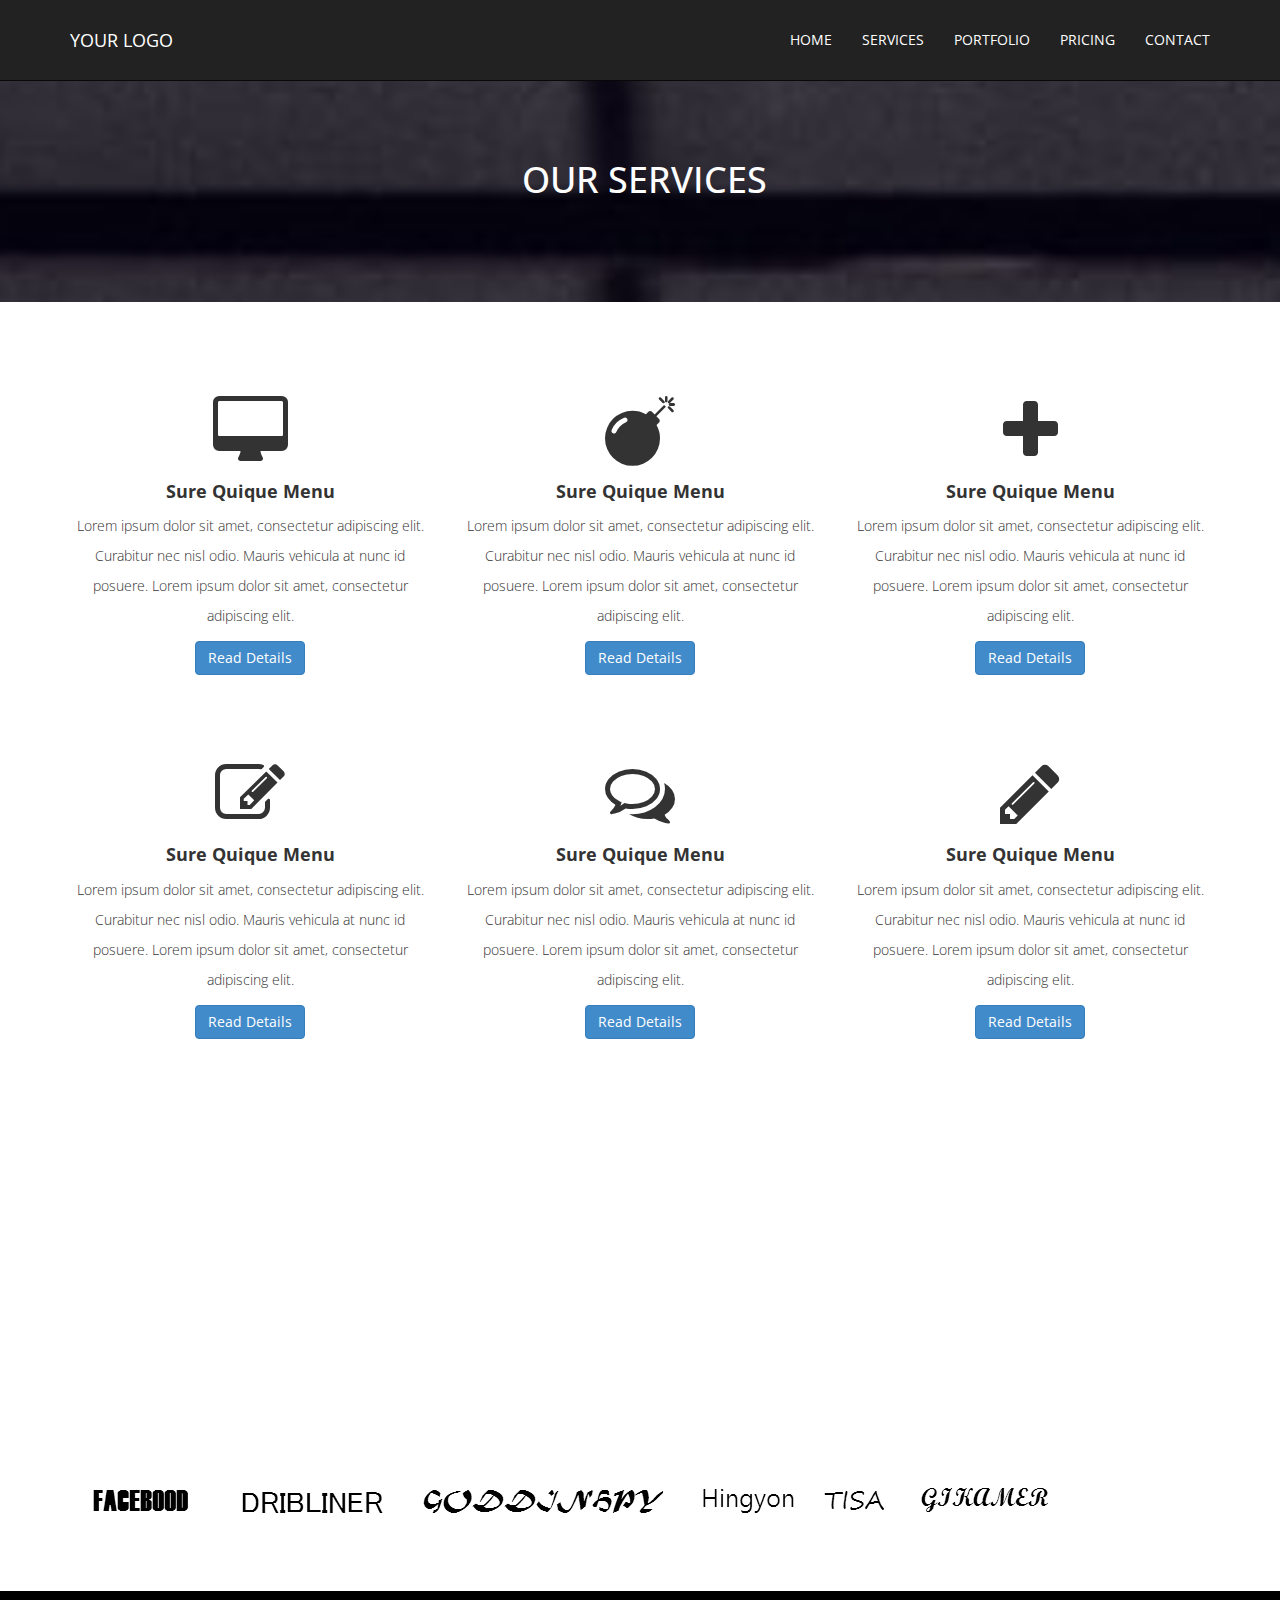
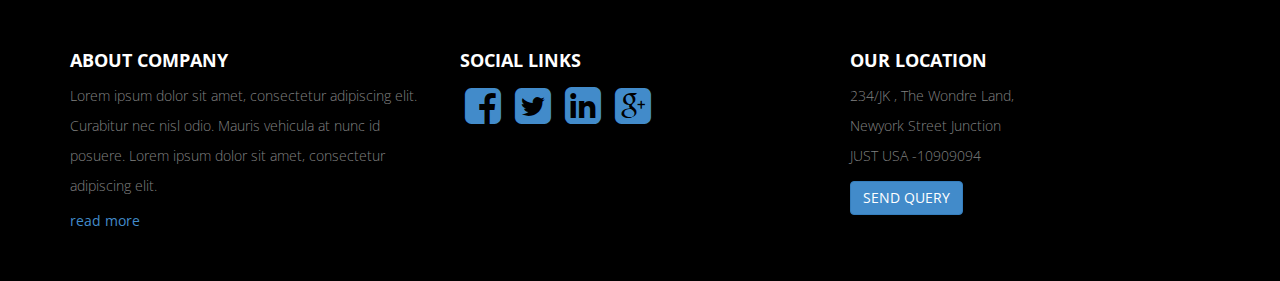
<file: services.html>
﻿<!DOCTYPE html>
<html xmlns="http://www.w3.org/1999/xhtml">
<head>
    <meta charset="utf-8" />
    <meta name="viewport" content="width=device-width, initial-scale=1, maximum-scale=1" />
    <meta name="description" content="" />
    <meta name="author" content="" />
    <!--[if IE]>
        <meta http-equiv="X-UA-Compatible" content="IE=edge,chrome=1">
        <![endif]-->
    <title>Free Multipurpose Template : RUMA</title>
    <!-- BOOTSTRAP CORE STYLE CSS -->
    <link href="assets/css/bootstrap.css" rel="stylesheet" />
    <!-- FONTAWESOME STYLE CSS -->
    <link href="assets/css/font-awesome.min.css" rel="stylesheet" />
    <!-- CUSTOM STYLE CSS -->
    <link href="assets/css/style.css" rel="stylesheet" />    
    <!-- GOOGLE FONT -->
    <link href='http://fonts.googleapis.com/css?family=Open+Sans' rel='stylesheet' type='text/css' />

</head>
<body >
    
    <div class="navbar navbar-inverse navbar-fixed-top" >
        <div class="container">
            <div class="navbar-header">
                <button type="button" class="navbar-toggle" data-toggle="collapse" data-target=".navbar-collapse">
                    <span class="icon-bar"></span>
                    <span class="icon-bar"></span>
                    <span class="icon-bar"></span>
                </button>
                <a class="navbar-brand" href="#">YOUR LOGO</a>
            </div>
            <div class="navbar-collapse collapse">
                <ul class="nav navbar-nav navbar-right">
                    <li><a href="index.html">HOME</a></li>
                     <li><a href="services.html">SERVICES</a></li>
                    <li><a href="portfolio.html">PORTFOLIO</a></li>
                     <li><a href="pricing.html">PRICING</a></li>
                      <li><a href="contact.html">CONTACT</a></li>
                </ul>
            </div>
           
        </div>
    </div>
   <!--/.NAVBAR END-->
        
       <section id="home" class="head-main-img">
         
               <div class="container">
           <div class="row text-center pad-row" >
            <div class="col-md-12">
              <h1>  OUR SERVICES  </h1>
                </div>
               </div>
            </div>   
           
       </section>
    <!--/.HEADING END-->

 <section >
             <div class="container">
             <div class="row text-center pad-row">
            <div class="col-md-4  col-sm-4">
                 <i class="fa fa-desktop fa-5x"></i>
                            <h4> <strong>Sure Quique Menu</strong> </h4>
                            <p>
                                Lorem ipsum dolor sit amet, consectetur adipiscing elit.
                         Curabitur nec nisl odio. Mauris vehicula at nunc id posuere.
                                Lorem ipsum dolor sit amet, consectetur adipiscing elit.
                            </p>
                       <a href="#" class="btn btn-primary" >Read Details</a>    
                </div>
             <div class="col-md-4  col-sm-4">
                 <i class="fa fa-bomb fa-5x"></i>
                            <h4> <strong>Sure Quique Menu</strong> </h4>
                            <p>
                                Lorem ipsum dolor sit amet, consectetur adipiscing elit.
                         Curabitur nec nisl odio. Mauris vehicula at nunc id posuere.
                                Lorem ipsum dolor sit amet, consectetur adipiscing elit.
                            </p>
                           <a href="#" class="btn btn-primary" >Read Details</a>
                </div>
            <div class="col-md-4  col-sm-4">
                  <i class="fa fa-plus  fa-5x"></i>
                            <h4> <strong>Sure Quique Menu</strong> </h4>
                            <p>
                                Lorem ipsum dolor sit amet, consectetur adipiscing elit.
                         Curabitur nec nisl odio. Mauris vehicula at nunc id posuere.
                                Lorem ipsum dolor sit amet, consectetur adipiscing elit.
                            </p>
                       <a href="#" class="btn btn-primary" >Read Details</a>    
                </div>

                    
            </div>
                 <div class="row text-center pad-row">
            <div class="col-md-4  col-sm-4">
                 <i class="fa fa-edit fa-5x"></i>
                            <h4> <strong>Sure Quique Menu</strong> </h4>
                            <p>
                                Lorem ipsum dolor sit amet, consectetur adipiscing elit.
                         Curabitur nec nisl odio. Mauris vehicula at nunc id posuere.
                                Lorem ipsum dolor sit amet, consectetur adipiscing elit.
                            </p>
                       <a href="#" class="btn btn-primary" >Read Details</a>    
                </div>
             <div class="col-md-4  col-sm-4">
                 <i class="fa fa-comments-o fa-5x"></i>
                            <h4> <strong>Sure Quique Menu</strong> </h4>
                            <p>
                                Lorem ipsum dolor sit amet, consectetur adipiscing elit.
                         Curabitur nec nisl odio. Mauris vehicula at nunc id posuere.
                                Lorem ipsum dolor sit amet, consectetur adipiscing elit.
                            </p>
                           <a href="#" class="btn btn-primary" >Read Details</a>
                </div>
            <div class="col-md-4  col-sm-4">
                  <i class="fa fa-pencil  fa-5x"></i>
                            <h4> <strong>Sure Quique Menu</strong> </h4>
                            <p>
                                Lorem ipsum dolor sit amet, consectetur adipiscing elit.
                         Curabitur nec nisl odio. Mauris vehicula at nunc id posuere.
                                Lorem ipsum dolor sit amet, consectetur adipiscing elit.
                            </p>
                       <a href="#" class="btn btn-primary" >Read Details</a>    
                </div>

                    
            </div>
                 </div>
         </section>
      <section  class="note-sec" >
         
               <div class="container">
           <div class="row text-center pad-row" >
            <div class="col-md-8 col-md-offset-2 col-sm-8 col-sm-offset-2 ">
                <i class="fa fa-quote-left fa-3x"></i>
               <p>
                                Lorem ipsum dolor sit amet, consectetur adipiscing elit.
                         Curabitur nec nisl odio. Mauris vehicula at nunc id posuere.
                                Lorem ipsum dolor sit amet, consectetur adipiscing elit.
                     Lorem ipsum dolor sit amet, consectetur adipiscing elit.
                         Curabitur nec nisl odio. Mauris vehicula at nunc id posuere.
                            </p>
                </div>
               </div>
            </div>   
           
       </section>
    <!--/.NOTE END-->
     <section id="clients"  >
        
                
            <div class="container">
           <div class="row text-center pad-bottom" >
            <div class="col-md-12">
                <img src="assets/img/clients.png" alt="" class="img-responsive" />
            </div>
               
               </div>
        </div>
        </section>
     <!--/.CLIENTS END-->
    <section id="footer-sec" >
             
            <div class="container">
           <div class="row  pad-bottom" >
            <div class="col-md-4">
                <h4> <strong>ABOUT COMPANY</strong> </h4>
                            <p>
                                Lorem ipsum dolor sit amet, consectetur adipiscing elit.
                         Curabitur nec nisl odio. Mauris vehicula at nunc id posuere.
                                Lorem ipsum dolor sit amet, consectetur adipiscing elit.
                            </p>
                <a href="#" >read more</a>
                </div>
               <div class="col-md-4">
                    <h4> <strong>SOCIAL LINKS</strong> </h4>
                   <p>
                     <a href="#"><i class="fa fa-facebook-square fa-3x"  ></i></a>  
                        <a href="#"><i class="fa fa-twitter-square fa-3x"  ></i></a>  
                        <a href="#"><i class="fa fa-linkedin-square fa-3x"  ></i></a>  
                       <a href="#"><i class="fa fa-google-plus-square fa-3x"  ></i></a>  
                   </p>
                </div>
               <div class="col-md-4">
                   <h4> <strong>OUR LOCATION</strong> </h4>
                            <p>
                               234/JK , The Wondre Land, <br />
                               Newyork Street Junction  <br />
                               JUST USA -10909094
                            </p>
                    <a href="#" class="btn btn-primary" >SEND QUERY</a>
                </div>
               </div>
            </div>
    </section>         
    <!--/.FOOTER END-->
    <!-- JAVASCRIPT FILES PLACED AT THE BOTTOM TO REDUCE THE LOADING TIME  -->
    <!-- CORE JQUERY  -->
    <script src="assets/plugins/jquery-1.10.2.js"></script>
    <!-- BOOTSTRAP SCRIPTS  -->
    <script src="assets/plugins/bootstrap.js"></script>
  <!-- CUSTOM SCRIPTS  -->
    <script src="assets/js/custom.js"></script>
</body>
</html>
</file>
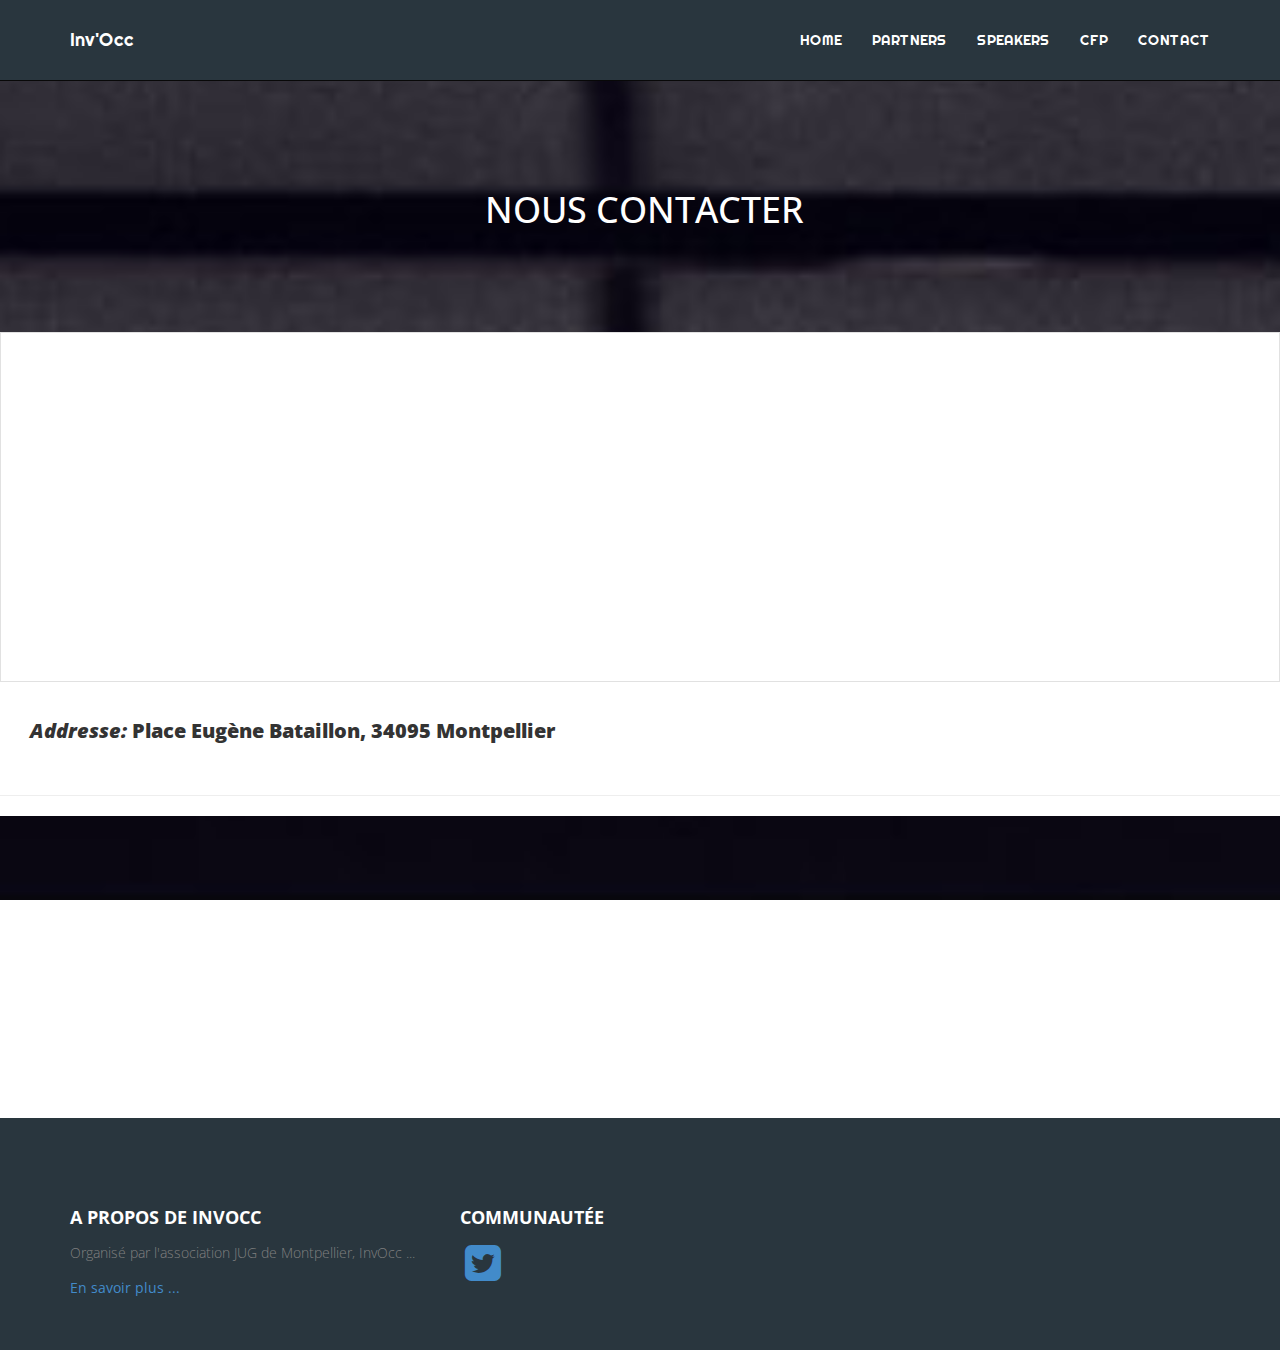
<file: src/contact.html>
﻿<!DOCTYPE html>
<html xmlns="http://www.w3.org/1999/xhtml">
<head>
    <meta charset="utf-8" />
    <meta name="viewport" content="width=device-width, initial-scale=1, maximum-scale=1" />
    <meta name="description" content="" />
    <meta name="author" content="" />
    <!--[if IE]>
    <meta http-equiv="X-UA-Compatible" content="IE=edge,chrome=1">
    <![endif]-->
    <title>Inv'Occ</title>
    <!-- BOOTSTRAP CORE STYLE CSS -->
    <link href="assets/css/bootstrap.css" rel="stylesheet" />
    <!-- FONTAWESOME STYLE CSS -->
    <link href="assets/css/font-awesome.min.css" rel="stylesheet" />
    <!-- CUSTOM STYLE CSS -->
    <link href="assets/css/style.css" rel="stylesheet" />
    <!-- GOOGLE FONT -->
    <link href='http://fonts.googleapis.com/css?family=Open+Sans' rel='stylesheet' type='text/css' />

</head>
<body >

<div class="navbar navbar-inverse navbar-fixed-top jug-back-color">
    <div class="container">
        <div class="navbar-header">
            <button type="button" class="navbar-toggle" data-toggle="collapse" data-target=".navbar-collapse">
                <span class="icon-bar"></span>
                <span class="icon-bar"></span>
                <span class="icon-bar"></span>
            </button>
            <a class="navbar-brand righteous" href="#">Inv'Occ</a>
        </div>
        <div class="navbar-collapse collapse">
            <ul class="nav navbar-nav navbar-right righteous">
                <li><a href="index.html">HOME</a></li>
                <li><a href="sponsors.html">PARTNERS</a></li>
                <li><a href="speakers.html">SPEAKERS</a></li>
                <li><a href="https://invocc.cfp.io/#/dashboard" target="_blank">CFP</a></li>
                <li><a href="contact.html">CONTACT</a></li>
            </ul>
        </div>

    </div>
</div>
<!--/.NAVBAR END-->
        
       <section id="home" class="head-main-img">
         
               <div class="container">
           <div class="row text-center pad-row" >
            <div class="col-md-12">
              <h1>NOUS CONTACTER</h1>
                </div>
               </div>
            </div>   
           
       </section>
    <!--/.HEADING END-->

<section  id="contact-sec">
    <iframe class="cnt"
            src="https://www.google.com/maps/embed?pb=!1m18!1m12!1m3!1d2887.7413832048587!2d3.8603591153421886!3d43.63274136177161!2m3!1f0!2f0!3f0!3m2!1i1024!2i768!4f13.1!3m3!1m2!1s0x12b6aedefbe5ce25%3A0x91bc01c37c4d1035!2sPolytech!5e0!3m2!1sfr!2sfr!4v1484669961912"></iframe>
    <div class="add">
        <i>Addresse: </i>Place Eugène Bataillon, 34095 Montpellier
   </div>
    <hr />
     </section>
      <section  class="note-sec" >
         
               <div class="container">
           <div class="row text-center pad-row" >
            <div class="col-md-8 col-md-offset-2 col-sm-8 col-sm-offset-2 ">
                <i class="fa fa-quote-left fa-3x"></i>
               <p>
                   Organisé par l'association JUG de Montpellier, InvOcc ...
                            </p>
                </div>
               </div>
            </div>   
           
       </section>
    <!--/.NOTE END-->
  <!--   <section id="clients"  >
        
                
            <div class="container">
           <div class="row text-center pad-bottom" >
            <div class="col-md-12">
                <img src="assets/img/clients.png" alt="" class="img-responsive" />
            </div>
               
               </div>
        </div>
        </section>-->
     <!--/.CLIENTS END-->
<section id="footer-sec">

        <div class="container">
            <div class="row  pad-bottom" >
                <div class="col-md-4">
                    <h4> <strong>A PROPOS DE INVOCC</strong> </h4>
                    <p> Organisé par l'association JUG de Montpellier, InvOcc ...
                    </p>
                    <a href="https://www.jug-montpellier.org/" >En savoir plus ...</a>
                </div>
                <div class="col-md-4">
                    <h4> <strong>Communautée</strong> </h4>
                    <p>
                        <a href="https://twitter.com/InvOccConf" target="_blank"><i class="fa fa-twitter-square fa-3x"  ></i></a>
                    </p>
                </div>
                <!--<div class="col-md-4">-->
                <!--<h4> <strong>OUR LOCATION</strong> </h4>-->
                <!--<p>-->
                <!--234/JK , The Wondre Land, <br />-->
                <!--Newyork Street Junction  <br />-->
                <!--JUST USA -10909094-->
                <!--</p>-->
                <!--<a href="#" class="btn btn-primary" >SEND QUERY</a>-->
                <!--</div>-->
            </div>
        </div>
    </section>
    <!--/.FOOTER END-->
    <!-- JAVASCRIPT FILES PLACED AT THE BOTTOM TO REDUCE THE LOADING TIME  -->
    <!-- CORE JQUERY  -->
    <script src="assets/plugins/jquery-1.10.2.js"></script>
    <!-- BOOTSTRAP SCRIPTS  -->
    <script src="assets/plugins/bootstrap.js"></script>
  <!-- CUSTOM SCRIPTS  -->
    <script src="assets/js/custom.js"></script>
</body>
</html>
</file>
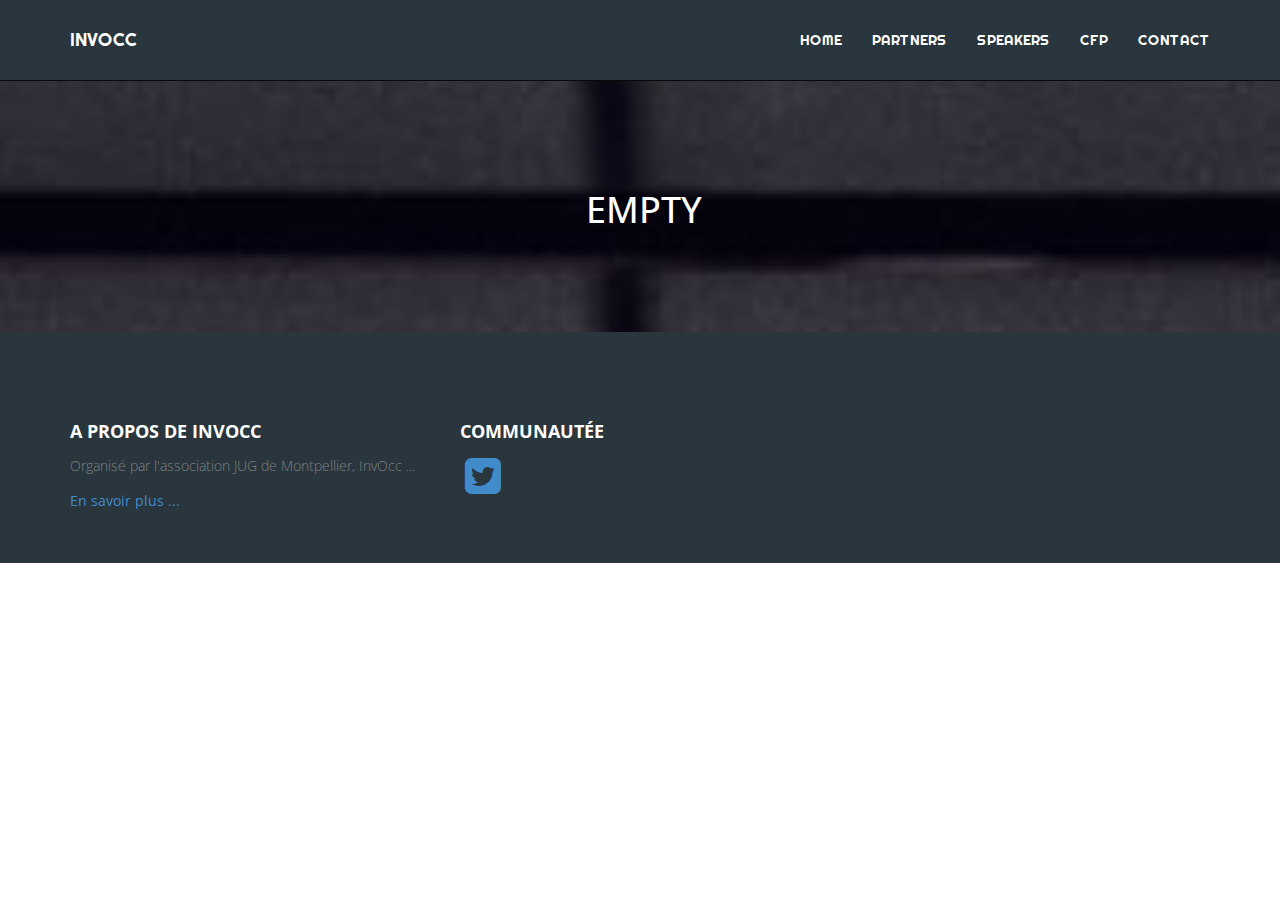
<file: src/empty.html>
﻿<!DOCTYPE html>
<html xmlns="http://www.w3.org/1999/xhtml">
<head>
    <meta charset="utf-8" />
    <meta name="viewport" content="width=device-width, initial-scale=1, maximum-scale=1" />
    <meta name="description" content="" />
    <meta name="author" content="" />
    <!--[if IE]>
    <meta http-equiv="X-UA-Compatible" content="IE=edge,chrome=1">
    <![endif]-->
    <title>Inv'Occ</title>
    <!-- BOOTSTRAP CORE STYLE CSS -->
    <link href="assets/css/bootstrap.css" rel="stylesheet" />
    <!-- FONTAWESOME STYLE CSS -->
    <link href="assets/css/font-awesome.min.css" rel="stylesheet" />
    <!-- CUSTOM STYLE CSS -->
    <link href="assets/css/style.css" rel="stylesheet" />
    <!-- GOOGLE FONT -->
    <link href='http://fonts.googleapis.com/css?family=Open+Sans' rel='stylesheet' type='text/css' />

</head>
<body >

<div class="navbar navbar-inverse navbar-fixed-top jug-back-color">
    <div class="container">
        <div class="navbar-header">
            <button type="button" class="navbar-toggle" data-toggle="collapse" data-target=".navbar-collapse">
                <span class="icon-bar"></span>
                <span class="icon-bar"></span>
                <span class="icon-bar"></span>
            </button>
            <a class="navbar-brand righteous" href="#">INVOCC</a>
        </div>
        <div class="navbar-collapse collapse">
            <ul class="nav navbar-nav navbar-right righteous">
                <li><a href="index.html">HOME</a></li>
                <li><a href="sponsors.html">PARTNERS</a></li>
                <li><a href="speakers.html">SPEAKERS</a></li>
                <li><a href="https://invocc.cfp.io/#/dashboard" target="_blank">CFP</a></li>
                <li><a href="contact.html">CONTACT</a></li>
            </ul>
        </div>

    </div>
</div>
<!--/.NAVBAR END-->
        
       <section class="head-main-img">
         
               <div class="container">
           <div class="row text-center pad-row" >
            <div class="col-md-12">
              <h1>  EMPTY </h1>
                </div>
               </div>
            </div>   
           
       </section>
    <!--/.HEADING END-->


      <!--<section  class="note-sec" >-->
         <!---->
               <!--<div class="container">-->
           <!--<div class="row text-center pad-row" >-->
            <!--<div class="col-md-8 col-md-offset-2 col-sm-8 col-sm-offset-2 ">-->
                <!--<i class="fa fa-quote-left fa-3x"></i>-->
               <!--<p>-->
                                <!--Lorem ipsum dolor sit amet, consectetur adipiscing elit.-->
                         <!--Curabitur nec nisl odio. Mauris vehicula at nunc id posuere.-->
                                <!--Lorem ipsum dolor sit amet, consectetur adipiscing elit.-->
                     <!--Lorem ipsum dolor sit amet, consectetur adipiscing elit.-->
                         <!--Curabitur nec nisl odio. Mauris vehicula at nunc id posuere.-->
                            <!--</p>-->
                <!--</div>-->
               <!--</div>-->
            <!--</div>   -->
           <!---->
       <!--</section>-->
    <!--/.NOTE END-->

     <!--<section id="clients"  >-->
        <!---->
                <!---->
            <!--<div class="container">-->
           <!--<div class="row text-center pad-bottom" >-->
            <!--<div class="col-md-12">-->
                <!--<img src="assets/img/clients.png" alt="" class="img-responsive" />-->
            <!--</div>-->
               <!---->
               <!--</div>-->
        <!--</div>-->
        <!--</section>-->
     <!--/.CLIENTS END-->
<section id="footer-sec">

        <div class="container">
            <div class="row  pad-bottom" >
                <div class="col-md-4">
                    <h4> <strong>A PROPOS DE INVOCC</strong> </h4>
                    <p> Organisé par l'association JUG de Montpellier, InvOcc ...
                    </p>
                    <a href="https://www.jug-montpellier.org/" >En savoir plus ...</a>
                </div>
                <div class="col-md-4">
                    <h4> <strong>Communautée</strong> </h4>
                    <p>
                        <a href="https://twitter.com/InvOccConf" target="_blank"><i class="fa fa-twitter-square fa-3x"  ></i></a>
                    </p>
                </div>
                <!--<div class="col-md-4">-->
                <!--<h4> <strong>OUR LOCATION</strong> </h4>-->
                <!--<p>-->
                <!--234/JK , The Wondre Land, <br />-->
                <!--Newyork Street Junction  <br />-->
                <!--JUST USA -10909094-->
                <!--</p>-->
                <!--<a href="#" class="btn btn-primary" >SEND QUERY</a>-->
                <!--</div>-->
            </div>
        </div>
    </section>
    <!--/.FOOTER END-->
    <!-- JAVASCRIPT FILES PLACED AT THE BOTTOM TO REDUCE THE LOADING TIME  -->
    <!-- CORE JQUERY  -->
    <script src="assets/plugins/jquery-1.10.2.js"></script>
    <!-- BOOTSTRAP SCRIPTS  -->
    <script src="assets/plugins/bootstrap.js"></script>
  <!-- CUSTOM SCRIPTS  -->
    <script src="assets/js/custom.js"></script>
</body>
</html>
</file>
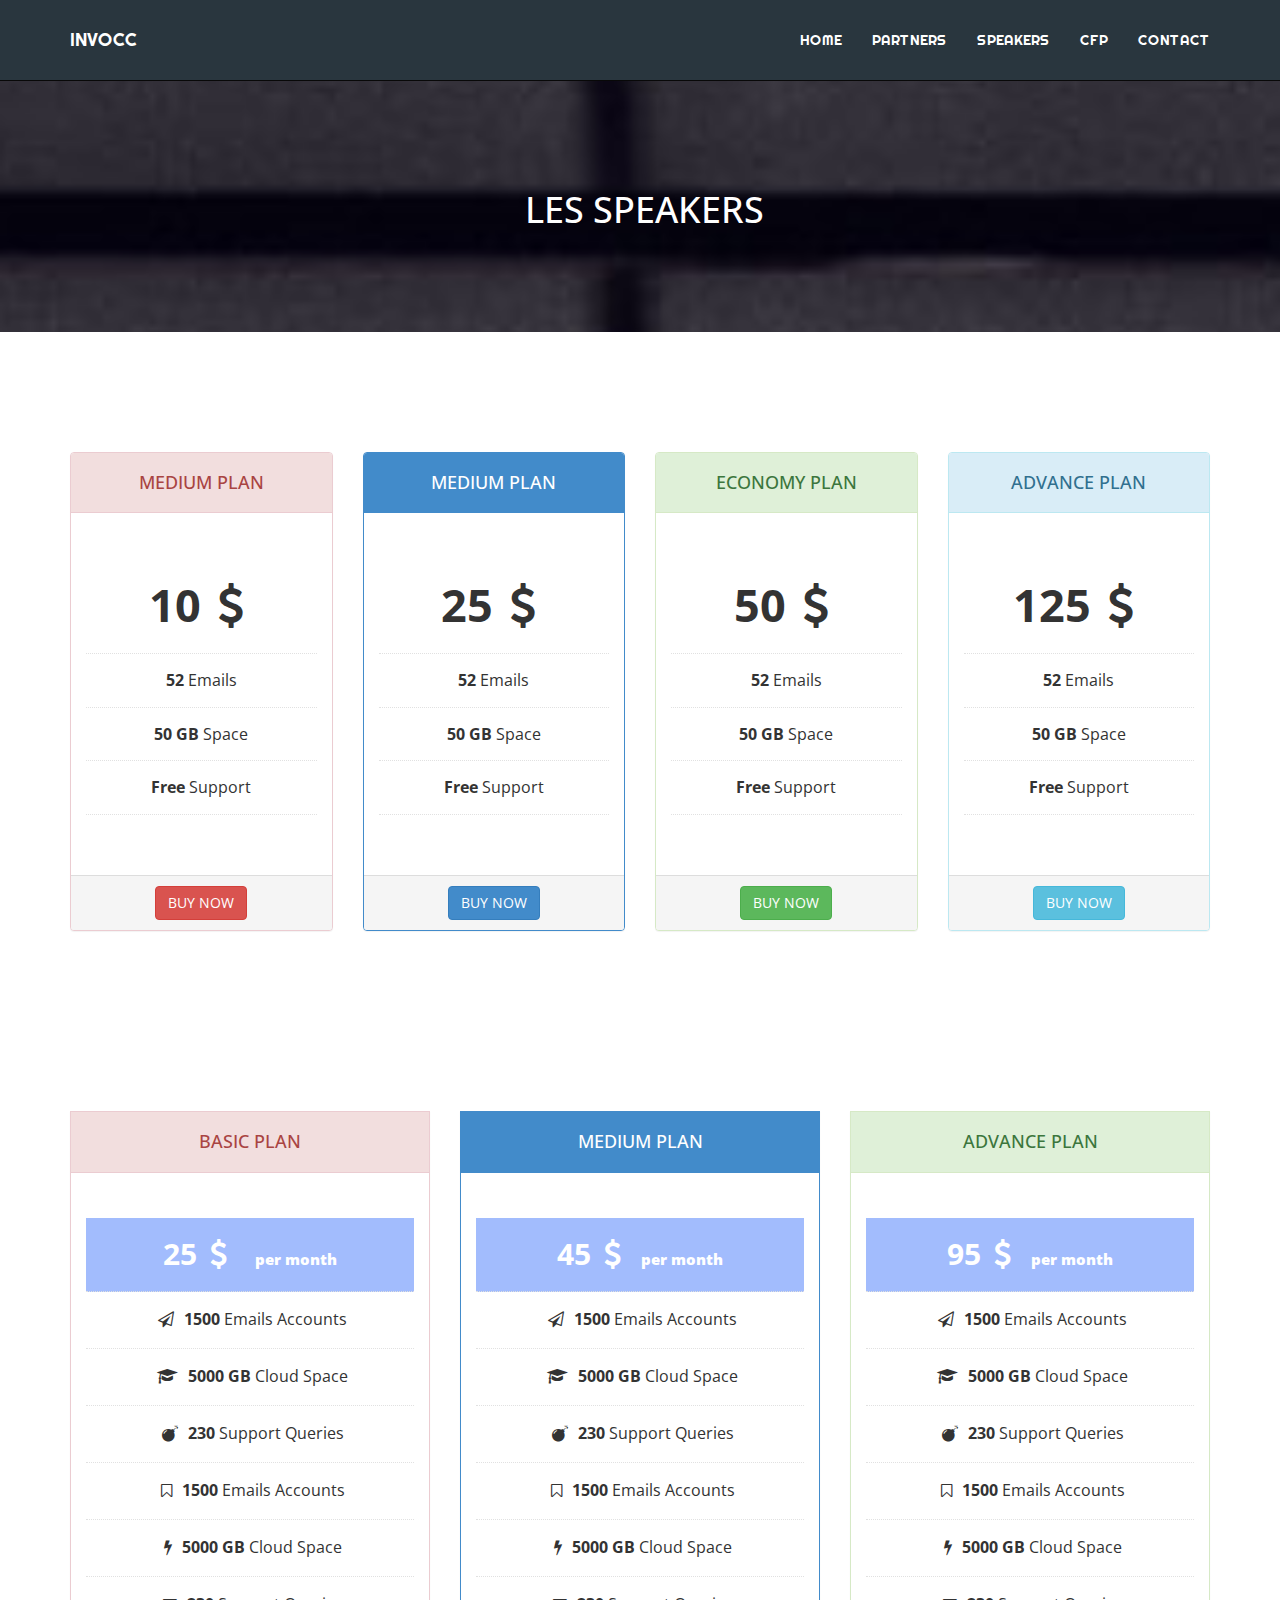
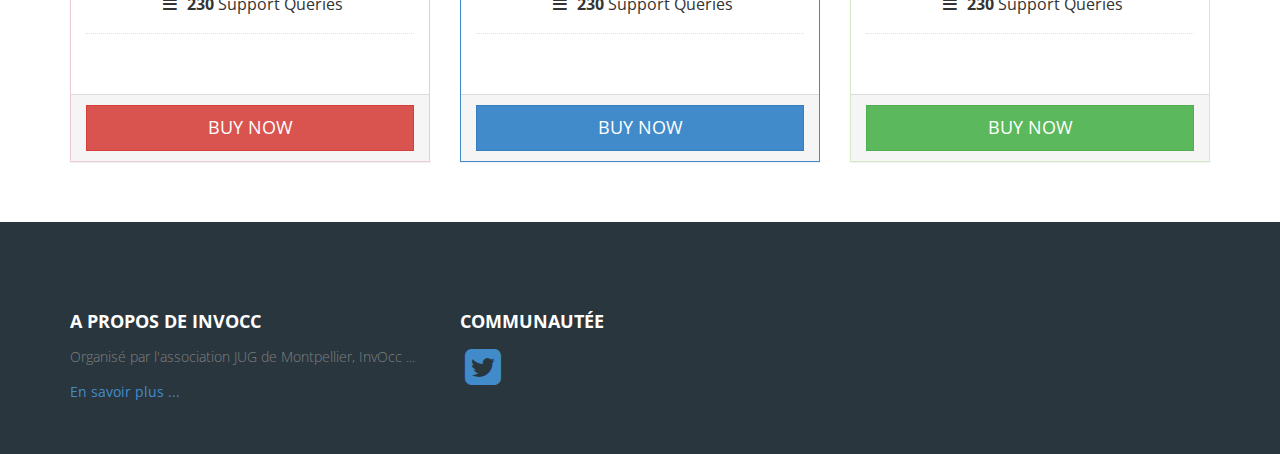
<file: src/speakers.html>
﻿<!DOCTYPE html>
<html xmlns="http://www.w3.org/1999/xhtml">
<head>
    <meta charset="utf-8" />
    <meta name="viewport" content="width=device-width, initial-scale=1, maximum-scale=1" />
    <meta name="description" content="" />
    <meta name="author" content="" />
    <!--[if IE]>
    <meta http-equiv="X-UA-Compatible" content="IE=edge,chrome=1">
    <![endif]-->
    <title>Inv'Occ</title>
    <!-- BOOTSTRAP CORE STYLE CSS -->
    <link href="assets/css/bootstrap.css" rel="stylesheet" />
    <!-- FONTAWESOME STYLE CSS -->
    <link href="assets/css/font-awesome.min.css" rel="stylesheet" />
    <!-- CUSTOM STYLE CSS -->
    <link href="assets/css/style.css" rel="stylesheet" />
    <!-- GOOGLE FONT -->
    <link href='http://fonts.googleapis.com/css?family=Open+Sans' rel='stylesheet' type='text/css' />

</head>
<body >

<div class="navbar navbar-inverse navbar-fixed-top jug-back-color">
    <div class="container">
        <div class="navbar-header">
            <button type="button" class="navbar-toggle" data-toggle="collapse" data-target=".navbar-collapse">
                <span class="icon-bar"></span>
                <span class="icon-bar"></span>
                <span class="icon-bar"></span>
            </button>
            <a class="navbar-brand righteous" href="#">INVOCC</a>
        </div>
        <div class="navbar-collapse collapse">
            <ul class="nav navbar-nav navbar-right righteous">
                <li><a href="index.html">HOME</a></li>
                <li><a href="sponsors.html">PARTNERS</a></li>
                <li><a href="speakers.html">SPEAKERS</a></li>
                <li><a href="https://invocc.cfp.io/#/dashboard" target="_blank">CFP</a></li>
                <li><a href="contact.html">CONTACT</a></li>
            </ul>
        </div>

    </div>
</div>
<!--/.NAVBAR END-->
        
       <section class="head-main-img">
         
               <div class="container">
           <div class="row text-center pad-row" >
            <div class="col-md-12">
              <h1>  LES SPEAKERS </h1>
                </div>
               </div>
            </div>   
           
       </section>
    <!--/.HEADING END-->


        <section id="pricing-one">
            <div class="container">
           <div class="row text-center pad-row" >
            <div class="col-md-3 col-sm-3 col-xs-6">
                        <div class="panel panel-danger">
                            <div class="panel-heading">
                             <h4>MEDIUM PLAN</h4> 
                            </div>
                            <div class="panel-body">

                               <ul class="plan">      
                                   <li class="price"><strong>10</strong> <i class="fa fa-dollar"></i></li>                       
                            <li><strong>52</strong> Emails</li>
                            <li><strong>50 GB</strong> Space</li>
                            <li><strong>Free</strong> Support</li>
                           </ul>
                            </div>
                            <div class="panel-footer">
                                <a href="#" class="btn btn-danger ">BUY NOW</a>
                            </div>
                        </div>
                    </div>
                <div class="col-md-3 col-sm-3 col-xs-6">
                        <div class="panel panel-primary">
                            <div class="panel-heading">
                             <h4>MEDIUM PLAN</h4> 
                            </div>
                            <div class="panel-body">

                               <ul class="plan">      
                                   <li class="price"><strong>25</strong> <i class="fa fa-dollar"></i></li>                       
                            <li><strong>52</strong> Emails</li>
                            <li><strong>50 GB</strong> Space</li>
                            <li><strong>Free</strong> Support</li>
                           </ul>
                            </div>
                            <div class="panel-footer">
                                <a href="#" class="btn btn-primary ">BUY NOW</a>
                            </div>
                        </div>
                    </div>
                <div class="col-md-3 col-sm-3 col-xs-6">
                        <div class="panel panel-success">
                            <div class="panel-heading">
                             <h4>ECONOMY PLAN</h4> 
                            </div>
                            <div class="panel-body">

                               <ul class="plan">      
                                   <li class="price"><strong>50</strong> <i class="fa fa-dollar"></i></li>                       
                            <li><strong>52</strong> Emails</li>
                            <li><strong>50 GB</strong> Space</li>
                            <li><strong>Free</strong> Support</li>
                           </ul>
                            </div>
                            <div class="panel-footer">
                                <a href="#" class="btn btn-success ">BUY NOW</a>
                            </div>
                        </div>
                    </div>
                <div class="col-md-3 col-sm-3 col-xs-6">
                        <div class="panel panel-info">
                            <div class="panel-heading">
                             <h4>ADVANCE PLAN</h4> 
                            </div>
                            <div class="panel-body">

                               <ul class="plan">      
                                   <li class="price"><strong>125</strong> <i class="fa fa-dollar"></i></li>                       
                            <li><strong>52</strong> Emails</li>
                            <li><strong>50 GB</strong> Space</li>
                            <li><strong>Free</strong> Support</li>
                           </ul>
                            </div>
                            <div class="panel-footer">
                                <a href="#" class="btn btn-info ">BUY NOW</a>
                            </div>
                        </div>
                    </div>
               
               </div>
        </div>
        </section>

    <!--/.PRICING-ONE END-->
     <section id="pricing-two">
            <div class="container">
           <div class="row text-center pad-row" >
                 <div class="col-md-4 col-sm-4 col-xs-12">
                        <div class="panel panel-danger adjust-border-radius">
                            <div class="panel-heading adjust-border">
                             <h4>BASIC PLAN</h4> 
                            </div>
                            <div class="panel-body">

                               <ul class="plan">      
                                   <li class="price-two"><strong>25</strong> <i class="fa fa-dollar"></i> <small>per month</small></li>                       
                            <li><i class="fa fa-paper-plane-o"></i><strong>1500 </strong> Emails Accounts</li>
                            <li><i class="fa fa-graduation-cap"></i><strong>5000 GB </strong>  Cloud Space</li>
                            <li><i class="fa fa-bomb"></i><strong>230 </strong> Support Queries </li>
                                     <li><i class="fa fa-bookmark-o"></i><strong>1500 </strong> Emails Accounts</li>
                            <li><i class="fa fa-bolt"></i><strong>5000 GB </strong>  Cloud Space</li>
                            <li><i class="fa fa-bars"></i><strong>230 </strong> Support Queries </li>
                           </ul>
                            </div>
                            <div class="panel-footer">
                                <a href="#" class="btn btn-danger btn-block btn-lg adjust-border-radius">BUY NOW</a>
                            </div>
                        </div>
                    </div>
                <div class="col-md-4 col-sm-4 col-xs-12">
                        <div class="panel panel-primary adjust-border-radius">
                            <div class="panel-heading adjust-border">
                             <h4>MEDIUM PLAN</h4> 
                            </div>
                            <div class="panel-body">

                               <ul class="plan">      
                                   <li class="price-two"><strong>45</strong> <i class="fa fa-dollar"></i><small>per month</small></li>                       
                             <li><i class="fa fa-paper-plane-o"></i><strong>1500 </strong> Emails Accounts</li>
                            <li><i class="fa fa-graduation-cap"></i><strong>5000 GB </strong>  Cloud Space</li>
                            <li><i class="fa fa-bomb"></i><strong>230 </strong> Support Queries </li>
                                     <li><i class="fa fa-bookmark-o"></i><strong>1500 </strong> Emails Accounts</li>
                            <li><i class="fa fa-bolt"></i><strong>5000 GB </strong>  Cloud Space</li>
                            <li><i class="fa fa-bars"></i><strong>230 </strong> Support Queries </li>
                           </ul>
                            </div>
                            <div class="panel-footer">
                                <a href="#" class="btn btn-primary btn-block btn-lg adjust-border-radius">BUY NOW</a>
                            </div>
                        </div>
                    </div>
                <div class="col-md-4 col-sm-4 col-xs-12">
                        <div class="panel panel-success adjust-border-radius">
                            <div class="panel-heading adjust-border">
                             <h4>ADVANCE PLAN</h4> 
                            </div>
                            <div class="panel-body">

                               <ul class="plan">      
                                   <li class="price-two"><strong>95</strong> <i class="fa fa-dollar"></i><small>per month</small></li>                       
                             <li><i class="fa fa-paper-plane-o"></i><strong>1500 </strong> Emails Accounts</li>
                            <li><i class="fa fa-graduation-cap"></i><strong>5000 GB </strong>  Cloud Space</li>
                            <li><i class="fa fa-bomb"></i><strong>230 </strong> Support Queries </li>
                                     <li><i class="fa fa-bookmark-o"></i><strong>1500 </strong> Emails Accounts</li>
                            <li><i class="fa fa-bolt"></i><strong>5000 GB </strong>  Cloud Space</li>
                            <li><i class="fa fa-bars"></i><strong>230 </strong> Support Queries </li>
                           </ul>
                            </div>
                            <div class="panel-footer">
                                <a href="#" class="btn btn-success btn-block btn-lg adjust-border-radius">BUY NOW</a>
                            </div>
                        </div>
                    </div>
               </div>
                </div>
         </section>
    <!--/.PRICING-TWO END-->
      <!--<section  class="note-sec" >-->
         <!---->
               <!--<div class="container">-->
           <!--<div class="row text-center pad-row" >-->
            <!--<div class="col-md-8 col-md-offset-2 col-sm-8 col-sm-offset-2 ">-->
                <!--<i class="fa fa-quote-left fa-3x"></i>-->
               <!--<p>-->
                                <!--Lorem ipsum dolor sit amet, consectetur adipiscing elit.-->
                         <!--Curabitur nec nisl odio. Mauris vehicula at nunc id posuere.-->
                                <!--Lorem ipsum dolor sit amet, consectetur adipiscing elit.-->
                     <!--Lorem ipsum dolor sit amet, consectetur adipiscing elit.-->
                         <!--Curabitur nec nisl odio. Mauris vehicula at nunc id posuere.-->
                            <!--</p>-->
                <!--</div>-->
               <!--</div>-->
            <!--</div>   -->
           <!---->
       <!--</section>-->
    <!--/.NOTE END-->
     <!--<section id="clients"  >-->
        <!---->
                <!---->
            <!--<div class="container">-->
           <!--<div class="row text-center pad-bottom" >-->
            <!--<div class="col-md-12">-->
                <!--<img src="assets/img/clients.png" alt="" class="img-responsive" />-->
            <!--</div>-->
               <!---->
               <!--</div>-->
        <!--</div>-->
        <!--</section>-->
     <!--/.CLIENTS END-->
<section id="footer-sec">

        <div class="container">
            <div class="row  pad-bottom" >
                <div class="col-md-4">
                    <h4> <strong>A PROPOS DE INVOCC</strong> </h4>
                    <p> Organisé par l'association JUG de Montpellier, InvOcc ...
                    </p>
                    <a href="https://www.jug-montpellier.org/" >En savoir plus ...</a>
                </div>
                <div class="col-md-4">
                    <h4> <strong>Communautée</strong> </h4>
                    <p>
                        <a href="https://twitter.com/InvOccConf" target="_blank"><i class="fa fa-twitter-square fa-3x"  ></i></a>
                    </p>
                </div>
                <!--<div class="col-md-4">-->
                <!--<h4> <strong>OUR LOCATION</strong> </h4>-->
                <!--<p>-->
                <!--234/JK , The Wondre Land, <br />-->
                <!--Newyork Street Junction  <br />-->
                <!--JUST USA -10909094-->
                <!--</p>-->
                <!--<a href="#" class="btn btn-primary" >SEND QUERY</a>-->
                <!--</div>-->
            </div>
        </div>
    </section>
    <!--/.FOOTER END-->
    <!-- JAVASCRIPT FILES PLACED AT THE BOTTOM TO REDUCE THE LOADING TIME  -->
    <!-- CORE JQUERY  -->
    <script src="assets/plugins/jquery-1.10.2.js"></script>
    <!-- BOOTSTRAP SCRIPTS  -->
    <script src="assets/plugins/bootstrap.js"></script>
  <!-- CUSTOM SCRIPTS  -->
    <script src="assets/js/custom.js"></script>
</body>
</html>
</file>
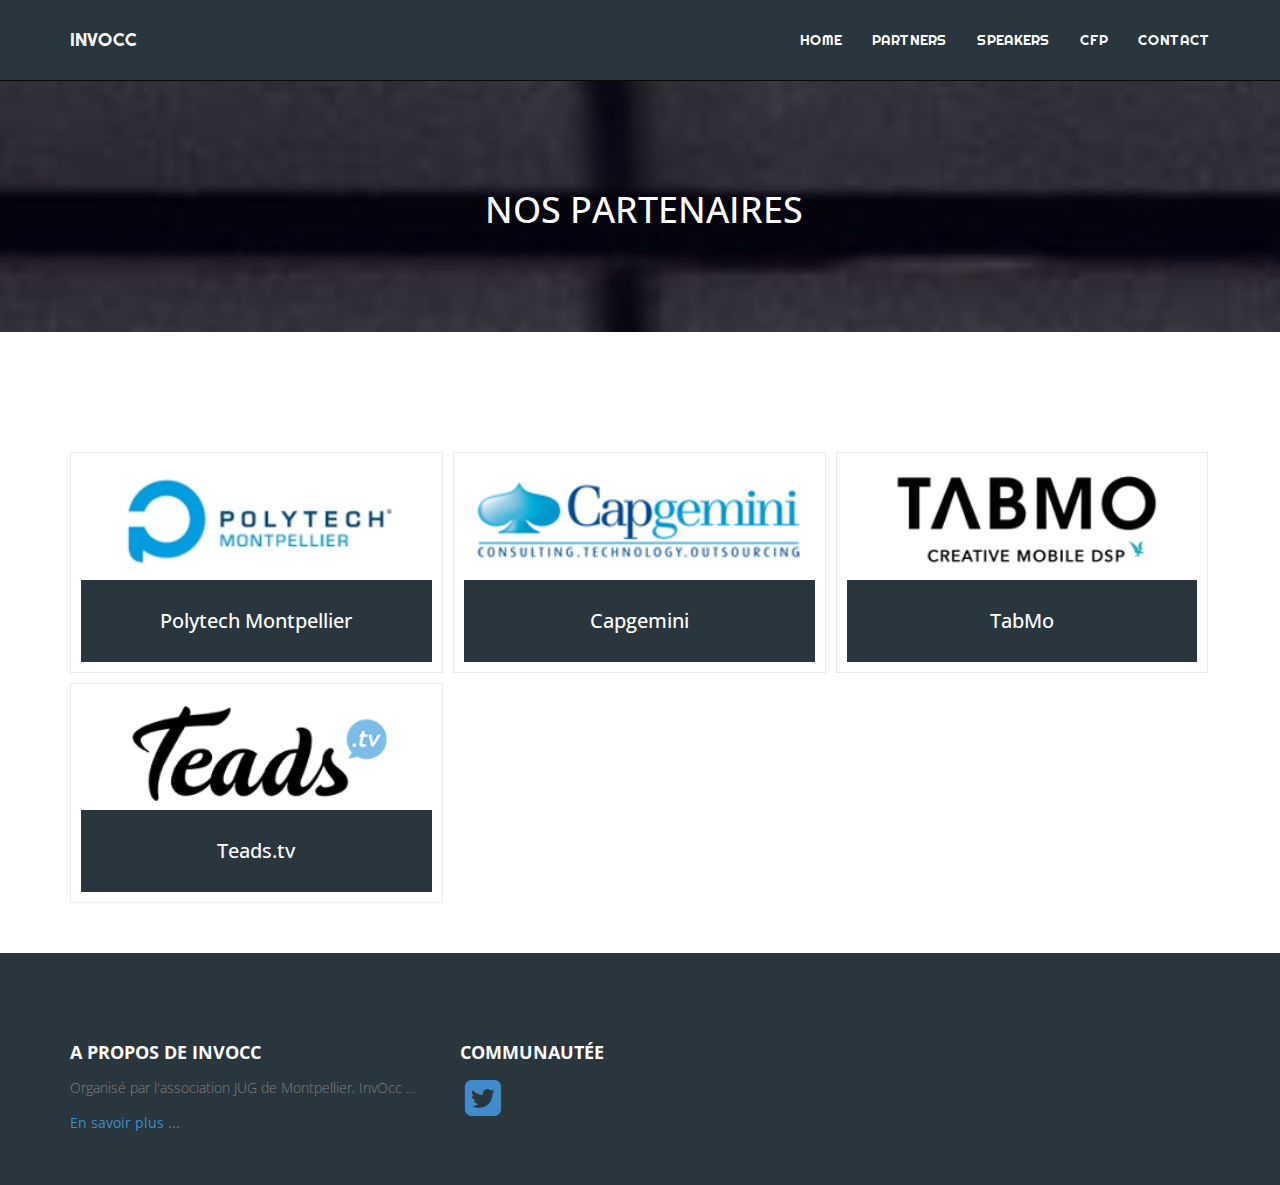
<file: src/sponsors.html>
﻿<!DOCTYPE html>
<html xmlns="http://www.w3.org/1999/xhtml">
<head>
    <meta charset="utf-8" />
    <meta name="viewport" content="width=device-width, initial-scale=1, maximum-scale=1" />
    <meta name="description" content="" />
    <meta name="author" content="" />
    <!--[if IE]>
    <meta http-equiv="X-UA-Compatible" content="IE=edge,chrome=1">
    <![endif]-->
    <title>Inv'Occ</title>
    <!-- BOOTSTRAP CORE STYLE CSS -->
    <link href="assets/css/bootstrap.css" rel="stylesheet" />
    <!-- FONTAWESOME STYLE CSS -->
    <link href="assets/css/font-awesome.min.css" rel="stylesheet" />
    <!-- CUSTOM STYLE CSS -->
    <link href="assets/css/style.css" rel="stylesheet" />
    <!-- GOOGLE FONT -->
    <link href='http://fonts.googleapis.com/css?family=Open+Sans' rel='stylesheet' type='text/css' />

</head>
<body >

<div class="navbar navbar-inverse navbar-fixed-top jug-back-color">
    <div class="container">
        <div class="navbar-header">
            <button type="button" class="navbar-toggle" data-toggle="collapse" data-target=".navbar-collapse">
                <span class="icon-bar"></span>
                <span class="icon-bar"></span>
                <span class="icon-bar"></span>
            </button>
            <a class="navbar-brand righteous" href="#">INVOCC</a>
        </div>
        <div class="navbar-collapse collapse">
            <ul class="nav navbar-nav navbar-right righteous">
                <li><a href="index.html">HOME</a></li>
                <li><a href="sponsors.html">PARTNERS</a></li>
                <li><a href="speakers.html">SPEAKERS</a></li>
                <li><a href="https://invocc.cfp.io/#/dashboard" target="_blank">CFP</a></li>
                <li><a href="contact.html">CONTACT</a></li>
            </ul>
        </div>

    </div>
</div>
<!--/.NAVBAR END-->
        
       <section id="home" class="head-main-img">
         
               <div class="container">
           <div class="row text-center pad-row" >
            <div class="col-md-12">
              <h1>  NOS PARTENAIRES  </h1>
                </div>
               </div>
            </div>   
           
       </section>
    <!--/.HEADING END-->

 <section id="port-sec">
       <div class="container">
           
           <div class="row pad-row" >
                               <div class="col-md-12 col-sm-12" > 
                    <ul class="portfolio-items col-3"> 
                        <li class="portfolio-item">
                            <div class="item-main">
                                <div class="portfolio-image">
                                    <img src="assets/img/sponsors/polythech300x100.png" alt="">
                                    <div class="overlay">
                                        <a class="btn btn-primary" title="Polytech" href="http://www.polytech.univ-montp2.fr/">En savoir plus</a>
                                    </div>
                                </div>
                                <h5>Polytech Montpellier</h5>
                            </div>
                        </li>
                        <li class="portfolio-item">
                            <div class="item-main">
                                <div class="portfolio-image">
                                    <img src="assets/img/sponsors/capgemini300x100.png" alt="">
                                    <div class="overlay">
                                        <a class="btn btn-primary" title="Capgemini" href="https://www.fr.capgemini.com/">En savoir plus</a>
                                    </div>
                                </div>
                                <h5>Capgemini</h5>
                            </div>
                        </li>
                        <li class="portfolio-item">
                            <div class="item-main">
                                <div class="portfolio-image">
                                    <img src="assets/img/sponsors/tabmo300x100.png" alt="">
                                    <div class="overlay">
                                        <a class="btn btn-primary" title="TabMo" href="http://tabmo.io/">En savoir plus</a>
                                    </div>
                                </div>
                                <h5>TabMo</h5>
                            </div>
                        </li>

                        <li class="portfolio-item">
                            <div class="item-main">
                                <div class="portfolio-image">
                                    <img src="assets/img/sponsors/teads300x100.png" alt="">
                                    <div class="overlay">
                                        <a class="btn btn-primary" title="Teads.tv" href="https://teads.tv/">En savoir plus</a>
                                    </div>
                                </div>
                                <h5>Teads.tv</h5>
                            </div>
                        </li>
                       
                        <!--<li class="portfolio-item">-->
                            <!--<div class="item-main">-->
                                <!--<div class="portfolio-image">-->
                                    <!--<img src="assets/img/portfolio/thumb/t2.png" alt="">-->
                                    <!--<div class="overlay">-->
                                        <!--<a class="preview btn btn-primary" title="Image Title Here" href="assets/img/portfolio/big/b2.png">VIEW PROJECT</a>-->
                                    <!--</div>-->
                                <!--</div>-->
                                <!--<h5>Lorem ipsum dolor sit amet</h5>-->
                            <!--</div>-->
                        <!--</li>-->
                        <!--<li class="portfolio-item">-->
                            <!--<div class="item-main">-->
                                <!--<div class="portfolio-image">-->
                                    <!--<img src="assets/img/portfolio/thumb/t3.png" alt="">-->
                                    <!--<div class="overlay">-->
                                        <!--<a class="preview btn btn-primary" title="Image Title Here" href="assets/img/portfolio/big/b3.png">VIEW PROJECT</a>-->
                                    <!--</div>-->
                                <!--</div>-->
                                <!--<h5>Lorem ipsum dolor sit amet</h5>-->
                            <!--</div>-->
                        <!--</li>-->
                        <!--<li class="portfolio-item">-->
                            <!--<div class="item-main">-->
                                <!--<div class="portfolio-image">-->
                                    <!--<img src="assets/img/portfolio/thumb/t4.png" alt="">-->
                                    <!--<div class="overlay">-->
                                        <!--<a class="preview btn btn-primary" title="Image Title Here" href="assets/img/portfolio/big/b4.png">VIEW PROJECT</a>-->
                                    <!--</div>-->
                                <!--</div>-->
                                <!--<h5>Lorem ipsum dolor sit amet</h5>-->
                            <!--</div>-->
                        <!--</li>-->
                        <!--<li class="portfolio-item">-->
                            <!--<div class="item-main">-->
                                <!--<div class="portfolio-image">-->
                                    <!--<img src="assets/img/portfolio/thumb/t5.png" alt="">-->
                                    <!--<div class="overlay">-->
                                        <!--<a class="preview btn btn-primary" title="Image Title Here" href="assets/img/portfolio/big/b5.png">VIEW PROJECT</a>-->
                                    <!--</div>-->
                                <!--</div>-->
                                <!--<h5>Lorem ipsum dolor sit amet</h5>-->
                            <!--</div>-->
                        <!--</li>-->
                        <!--<li class="portfolio-item ">-->
                            <!--<div class="item-main">-->
                                <!--<div class="portfolio-image">-->
                                    <!--<img src="assets/img/portfolio/thumb/t6.png" alt="">-->
                                    <!--<div class="overlay">-->
                                        <!--<a class="preview btn btn-primary" title="Image Title Here" href="assets/img/portfolio/big/b6.png">VIEW PROJECT</a>-->
                                    <!--</div>-->
                                <!--</div>-->
                                <!--<h5>Lorem ipsum dolor sit amet</h5>-->
                            <!--</div>-->
                        <!--</li>-->
                        <!--<li class="portfolio-item ">-->
                           <!--<div class="item-main">-->
                                <!--<div class="portfolio-image">-->
                                    <!--<img src="assets/img/portfolio/thumb/t7.png" alt="" />-->
                                    <!--<div class="overlay">-->
                                        <!--<a class="preview btn btn-primary" title="Image Title Here" href="assets/img/portfolio/big/b7.png">VIEW PROJECT</a>-->
                                    <!--</div>-->
                                <!--</div>-->
                                <!--<h5>Lorem ipsum dolor sit amet</h5>-->
                            <!--</div>-->
                        <!--</li>-->
                        <!--<li class="portfolio-item ">-->
                           <!--<div class="item-main">-->
                                <!--<div class="portfolio-image">-->
                                    <!--<img src="assets/img/portfolio/thumb/t8.png" alt="" />-->
                                    <!--<div class="overlay">-->
                                        <!--<a class="preview btn btn-primary" title="Image Title Here" href="assets/img/portfolio/big/b8.png">VIEW PROJECT</a>-->
                                    <!--</div>-->
                                <!--</div>-->
                                <!--<h5>Lorem ipsum dolor sit amet</h5>-->
                            <!--</div>-->
                        <!--</li>-->
                         <!--<li class="portfolio-item">-->
                            <!--<div class="item-main">-->
                                <!--<div class="portfolio-image">-->
                                    <!--<img src="assets/img/portfolio/thumb/t9.png" alt="" />-->
                                    <!--<div class="overlay">-->
                                        <!--<a class="preview btn btn-primary" title="Image Title Here" href="assets/img/portfolio/big/b9.png">VIEW PROJECT</a>-->
                                    <!--</div>-->
                                <!--</div>-->
                                <!--<h5>Lorem ipsum dolor sit amet</h5>-->
                            <!--</div>-->
                        <!--</li>-->
                    </ul>
                </div>
           </div>
       </div>
   </section>
     <!--/. END PORTFOLIO SECTION-->
      <!--<section  class="note-sec" >-->
         <!---->
               <!--<div class="container">-->
           <!--<div class="row text-center pad-row" >-->
            <!--<div class="col-md-8 col-md-offset-2 col-sm-8 col-sm-offset-2 ">-->
                <!--<i class="fa fa-quote-left fa-3x"></i>-->
               <!--<p>-->
                                <!--Lorem ipsum dolor sit amet, consectetur adipiscing elit.-->
                         <!--Curabitur nec nisl odio. Mauris vehicula at nunc id posuere.-->
                                <!--Lorem ipsum dolor sit amet, consectetur adipiscing elit.-->
                     <!--Lorem ipsum dolor sit amet, consectetur adipiscing elit.-->
                         <!--Curabitur nec nisl odio. Mauris vehicula at nunc id posuere.-->
                            <!--</p>-->
                <!--</div>-->
               <!--</div>-->
            <!--</div>   -->
           <!---->
       <!--</section>-->
    <!--/.NOTE END-->
     <!--<section id="clients"  >-->
        <!---->
                <!---->
            <!--<div class="container">-->
           <!--<div class="row text-center pad-bottom" >-->
            <!--<div class="col-md-12">-->
                <!--<img src="assets/img/clients.png" alt="" class="img-responsive" />-->
            <!--</div>-->
               <!---->
               <!--</div>-->
        <!--</div>-->
        <!--</section>-->
     <!--/.CLIENTS END-->

<section id="footer-sec">

        <div class="container">
            <div class="row  pad-bottom" >
                <div class="col-md-4">
                    <h4> <strong>A PROPOS DE INVOCC</strong> </h4>
                    <p> Organisé par l'association JUG de Montpellier, InvOcc ...
                    </p>
                    <a href="https://www.jug-montpellier.org/" >En savoir plus ...</a>
                </div>
                <div class="col-md-4">
                    <h4> <strong>Communautée</strong> </h4>
                    <p>
                        <a href="https://twitter.com/InvOccConf" target="_blank"><i class="fa fa-twitter-square fa-3x"  ></i></a>
                    </p>
                </div>
                <!--<div class="col-md-4">-->
                <!--<h4> <strong>OUR LOCATION</strong> </h4>-->
                <!--<p>-->
                <!--234/JK , The Wondre Land, <br />-->
                <!--Newyork Street Junction  <br />-->
                <!--JUST USA -10909094-->
                <!--</p>-->
                <!--<a href="#" class="btn btn-primary" >SEND QUERY</a>-->
                <!--</div>-->
            </div>
        </div>
    </section>
    <!--/.FOOTER END-->
    <!-- JAVASCRIPT FILES PLACED AT THE BOTTOM TO REDUCE THE LOADING TIME  -->
    <!-- CORE JQUERY  -->
    <script src="assets/plugins/jquery-1.10.2.js"></script>
    <!-- BOOTSTRAP SCRIPTS  -->
    <script src="assets/plugins/bootstrap.js"></script>
    <!-- PRETTYPHOTO SCRIPTS  -->
    <script src="assets/plugins/jquery.prettyPhoto.js"></script>
  <!-- CUSTOM SCRIPTS  -->
    <script src="assets/js/custom.js"></script>
</body>
</html>
</file>
<file: assets/css/style.css>
﻿/*=============================================================
    Authour URI: www.binarytheme.com
    License: Commons Attribution 3.0

    http://creativecommons.org/licenses/by/3.0/

    100% To use For Personal And Commercial Use.
    IN EXCHANGE JUST GIVE US CREDITS AND TELL YOUR FRIENDS ABOUT US
   
    ========================================================  */

/* =============================================================
   GENERAL STYLES
 ============================================================ */
body {
    font-family: 'Open Sans', sans-serif;
   
}
.pad-top {
    padding-top:60px;
}
.text-center {
    text-align:center;
}
i.fa {
    padding:5px;
}
section {
    padding-top:50px;
}

p {
    font-weight:300;
    line-height:30px;
}
.pad-row {
    padding-top:40px;
    padding-bottom:40px;
}
.pad-bottom {
    padding-bottom:50px;
}

/* NAVBAR STYLE */


.navbar-inverse .navbar-nav > li > a {
color: #FFF;
}

.navbar-inverse .navbar-brand {
color: #FFF;
}


/* ADDED PADDING IN NAVBAR */


.navbar {
    padding:15px;
     -webkit-transition: background .8s ease-out,padding .8s ease-out;
        -moz-transition: background .8s ease-out,padding .8s ease-out;
        transition: background .8s ease-out,padding .8s ease-out;
}


/* CLASS FOR REMOVING PADDING IN NAVBAR*/


.navbar-pad-original {
      padding:0px;
}



/* CARUOSEL STYLE OR SLIDESHOW STYLE*/


.back-light {
    background-color:rgba(0, 0, 0, 0.50);
    padding:10px;
}
/*NOTE SECION STYLE*/
.note-sec {
     padding-bottom:50px;
    background: url(../img/4.jpg) no-repeat 50% 50%;
background-attachment: fixed;
-webkit-background-size: cover;
-moz-background-size: cover;
-o-background-size: cover;
background-size: cover;
width: 100%;
display: block;
height: auto;
   min-height:300px;
    color:#fff;
}

/*HEADINGS IMAGE STYLE*/


.head-main-img {
     padding-bottom:50px;
    background: url(../img/4.jpg) no-repeat 50% 50%;
background-attachment: fixed;
-webkit-background-size: cover;
-moz-background-size: cover;
-o-background-size: cover;
background-size: cover;
width: 100%;
display: block;
height: auto;
   min-height:300px;
    color:#fff;
}
    .head-main-img h1 {
        padding: 50px 2px 2px 10px;
        text-transform:uppercase;
    }


 /* PRICING STYLE */


 .plan {
padding: 0 0 15px 0;
margin: 30px 0px;
list-style: none;
text-align: center;
}

.plan li {
padding: 15px 0px;
font-size: 16px;
border-bottom: 1px dotted #e1e1e1;
}

.price {
    font-size:45px!important;
}

small {
    font-size:15px;
    padding-left:10px;
}

    .plan li i {
        padding-right:10px;
    }
.price-two {
    font-size:30px!important;
    padding: 15px 0px;
background-color: rgba(162, 188, 253, 1);
color: #fff;
border: none;
font-weight: 900;
}

.adjust-border-radius {
    -webkit-border-radius: 0px;
-moz-border-radius: 0px;
border-radius: 0px;
}

.adjust-border {
    border-top-left-radius: 0px;
 border-top-right-radius: 0px;
}


/*    PORTFOLIO STYLES*/

.portfolio-items {
  list-style: none;
  padding: 0;
  margin: 0;
}
.portfolio-items {
  margin-right: -20px;
}
.portfolio-items > li {
  float: left;
  padding: 0;
  margin: 0;
}

.portfolio-items.col-3 > li {
  width: 33%;
}

.portfolio-item .item-main {
  margin: 0 10px 10px 0;
  text-align: center;
  background: #fff;
  padding: 10px;
  border:1px solid #E8EAEE;
  
}
.portfolio-item img {
  width: 100%;
}
.portfolio-item .portfolio-image {
  position: relative;
}
.portfolio-item h5 {
  margin: 0;
padding: 30px 0 30px 0;
background-color: #000;
color: #fff;
font-size: 20px;
}
.portfolio-item .overlay {
  position: absolute;
  top: 0;
  left: 0;
  width: 100%;
  height: 100%;
  opacity: 0;
  background-color: rgba(177, 166, 255, 1);
  text-align: center;
  vertical-align: middle;
  -webkit-transition: opacity 300ms;
  -moz-transition: opacity 300ms;
  -o-transition: opacity 300ms;
  transition: opacity 300ms;
}
.portfolio-item .overlay .preview {
  position: relative;
  top: 50%;
  display: inline-block;
  margin-top: -20px;
}
.portfolio-item:hover .overlay {
  opacity: 1;
}

/*CONTACT STYLES*/


.cnt {
width: 100%;
min-height: 350px;
border: 1px solid #e1e1e1;
}
.add {
    font-size:20px;
    font-weight:800;
    padding:30px;
}
#contact-sec {
  padding-top:0px;
}


/* FOOTER STYLE*/


#footer-sec {
    background-color:#000;
    color:#808080;
}
    #footer-sec h4 {
        text-transform:uppercase;
        color:#fff;
    }
</file>
<file: src/assets/css/style.css>
﻿/*=============================================================
    Authour URI: www.binarytheme.com
    License: Commons Attribution 3.0

    http://creativecommons.org/licenses/by/3.0/

    100% To use For Personal And Commercial Use.
    IN EXCHANGE JUST GIVE US CREDITS AND TELL YOUR FRIENDS ABOUT US
   
    ========================================================  */

/* =============================================================
   GENERAL STYLES
 ============================================================ */
@import url('https://fonts.googleapis.com/css?family=Architects+Daughter|Arsenal|Righteous&subset=latin-ext');

.Architects_Daughter {
    font-family: 'Architects Daughter', cursive;
}

.righteous {
    font-family: 'Righteous', cursive;
}

.crosscolor {
    color: #a92401;
}

body {
    font-family: 'Open Sans', sans-serif;
   
}
.pad-top {
    padding-top:60px;
}
.text-center {
    text-align:center;
}
i.fa {
    padding:5px;
}
section {
    padding-top: 80px;
}

p {
    font-weight:300;
    line-height:30px;
}
.pad-row {
    padding-top:40px;
    padding-bottom:40px;
}
.pad-bottom {
    padding-bottom:50px;
}

/* NAVBAR STYLE */


.navbar-inverse .navbar-nav > li > a {
color: #FFF;
}

.navbar-inverse .navbar-brand {
color: #FFF;
}


/* ADDED PADDING IN NAVBAR */


.navbar {
    padding:15px;
     -webkit-transition: background .8s ease-out,padding .8s ease-out;
        -moz-transition: background .8s ease-out,padding .8s ease-out;
        transition: background .8s ease-out,padding .8s ease-out;
}


/* CLASS FOR REMOVING PADDING IN NAVBAR*/


.navbar-pad-original {
      padding:0px;
}



/* CARUOSEL STYLE OR SLIDESHOW STYLE*/


.back-light {
    background-color: #29363e;
    padding:10px;
}
/*NOTE SECION STYLE*/
.note-sec {
     padding-bottom:50px;
    background: url(../img/4.jpg) no-repeat 50% 50%;
background-attachment: fixed;
-webkit-background-size: cover;
-moz-background-size: cover;
-o-background-size: cover;
background-size: cover;
width: 100%;
display: block;
height: auto;
   min-height:300px;
    color:#fff;
}

/*HEADINGS IMAGE STYLE*/


.head-main-img {
     padding-bottom:50px;
    background: url(../img/4.jpg) no-repeat 50% 50%;
background-attachment: fixed;
-webkit-background-size: cover;
-moz-background-size: cover;
-o-background-size: cover;
background-size: cover;
width: 100%;
display: block;
height: auto;
   min-height:300px;
    color:#fff;
}
    .head-main-img h1 {
        padding: 50px 2px 2px 10px;
        text-transform:uppercase;
    }


 /* PRICING STYLE */


 .plan {
padding: 0 0 15px 0;
margin: 30px 0px;
list-style: none;
text-align: center;
}

.plan li {
padding: 15px 0px;
font-size: 16px;
border-bottom: 1px dotted #e1e1e1;
}

.price {
    font-size:45px!important;
}

small {
    font-size:15px;
    padding-left:10px;
}

    .plan li i {
        padding-right:10px;
    }
.price-two {
    font-size:30px!important;
    padding: 15px 0px;
background-color: rgba(162, 188, 253, 1);
color: #fff;
border: none;
font-weight: 900;
}

.adjust-border-radius {
    -webkit-border-radius: 0px;
-moz-border-radius: 0px;
border-radius: 0px;
}

.adjust-border {
    border-top-left-radius: 0px;
 border-top-right-radius: 0px;
}


/*    PORTFOLIO STYLES*/

.portfolio-items {
  list-style: none;
  padding: 0;
  margin: 0;
}
.portfolio-items {
  margin-right: -20px;
}
.portfolio-items > li {
  float: left;
  padding: 0;
  margin: 0;
}

.portfolio-items.col-3 > li {
  width: 33%;
}

.portfolio-item .item-main {
  margin: 0 10px 10px 0;
  text-align: center;
  background: #fff;
  padding: 10px;
  border:1px solid #E8EAEE;
  
}
.portfolio-item img {
  width: 100%;
}
.portfolio-item .portfolio-image {
  position: relative;
}
.portfolio-item h5 {
  margin: 0;
padding: 30px 0 30px 0;
    background-color: #29363e;
color: #fff;
font-size: 20px;
}
.portfolio-item .overlay {
  position: absolute;
  top: 0;
  left: 0;
  width: 100%;
  height: 100%;
  opacity: 0;
  background-color: rgba(177, 166, 255, 1);
  text-align: center;
  vertical-align: middle;
  -webkit-transition: opacity 300ms;
  -moz-transition: opacity 300ms;
  -o-transition: opacity 300ms;
  transition: opacity 300ms;
}
.portfolio-item .overlay .preview {
  position: relative;
  top: 50%;
  display: inline-block;
  margin-top: -20px;
}
.portfolio-item:hover .overlay {
  opacity: 1;
}

/*CONTACT STYLES*/


.cnt {
width: 100%;
min-height: 350px;
border: 1px solid #e1e1e1;
}
.add {
    font-size:20px;
    font-weight:800;
    padding:30px;
}
#contact-sec {
  padding-top:0px;
}


/* FOOTER STYLE*/


#footer-sec {
    background-color: #29363e !important;
    color:#808080;
}
    #footer-sec h4 {
        text-transform:uppercase;
        color:#fff;
    }

.jug-back-color {
    background-color: #29363e !important;

}

.btn-invocc {
    color: #fff;
    background-color: #29363e;
    border-color: #29363e;
}

.btn-invocc:hover {
    color: #e0e0e0;
    background-color: #4b646f;
    border-color: #4b646f;
}
</file>
<file: assets/css/prettyPhoto.css>
div.pp_default .pp_top,div.pp_default .pp_top .pp_middle,div.pp_default .pp_top .pp_left,div.pp_default .pp_top .pp_right,div.pp_default .pp_bottom,div.pp_default .pp_bottom .pp_left,div.pp_default .pp_bottom .pp_middle,div.pp_default .pp_bottom .pp_right{height:13px}
div.pp_default .pp_top .pp_left{background:url(../img/prettyPhoto/default/sprite.png) -78px -93px no-repeat}
div.pp_default .pp_top .pp_middle{background:url(../img/prettyPhoto/default/sprite_x.png) top left repeat-x}
div.pp_default .pp_top .pp_right{background:url(../img/prettyPhoto/default/sprite.png) -112px -93px no-repeat}
div.pp_default .pp_content .ppt{color:#f8f8f8}
div.pp_default .pp_content_container .pp_left{background:url(../img/prettyPhoto/default/sprite_y.png) -7px 0 repeat-y;padding-left:13px}
div.pp_default .pp_content_container .pp_right{background:url(../img/prettyPhoto/default/sprite_y.png) top right repeat-y;padding-right:13px}
div.pp_default .pp_next:hover{background:url(../img/prettyPhoto/default/sprite_next.png) center right no-repeat;cursor:pointer}
div.pp_default .pp_previous:hover{background:url(../img/prettyPhoto/default/sprite_prev.png) center left no-repeat;cursor:pointer}
div.pp_default .pp_expand{background:url(../img/prettyPhoto/default/sprite.png) 0 -29px no-repeat;cursor:pointer;width:28px;height:28px}
div.pp_default .pp_expand:hover{background:url(../img/prettyPhoto/default/sprite.png) 0 -56px no-repeat;cursor:pointer}
div.pp_default .pp_contract{background:url(../img/prettyPhoto/default/sprite.png) 0 -84px no-repeat;cursor:pointer;width:28px;height:28px}
div.pp_default .pp_contract:hover{background:url(../img/prettyPhoto/default/sprite.png) 0 -113px no-repeat;cursor:pointer}
div.pp_default .pp_close{width:30px;height:30px;background:url(../img/prettyPhoto/default/sprite.png) 2px 1px no-repeat;cursor:pointer}
div.pp_default .pp_gallery ul li a{background:url(../img/prettyPhoto/default/default_thumb.png) center center #f8f8f8;border:1px solid #aaa}
div.pp_default .pp_social{margin-top:7px}
div.pp_default .pp_gallery a.pp_arrow_previous,div.pp_default .pp_gallery a.pp_arrow_next{position:static;left:auto}
div.pp_default .pp_nav .pp_play,div.pp_default .pp_nav .pp_pause{background:url(../img/prettyPhoto/default/sprite.png) -51px 1px no-repeat;height:30px;width:30px}
div.pp_default .pp_nav .pp_pause{background-position:-51px -29px}
div.pp_default a.pp_arrow_previous,div.pp_default a.pp_arrow_next{background:url(../img/prettyPhoto/default/sprite.png) -31px -3px no-repeat;height:20px;width:20px;margin:4px 0 0}
div.pp_default a.pp_arrow_next{left:52px;background-position:-82px -3px}
div.pp_default .pp_content_container .pp_details{margin-top:5px}
div.pp_default .pp_nav{clear:none;height:30px;width:110px;position:relative}
div.pp_default .pp_nav .currentTextHolder{font-family:Georgia;font-style:italic;color:#999;font-size:11px;left:75px;line-height:25px;position:absolute;top:2px;margin:0;padding:0 0 0 10px}
div.pp_default .pp_close:hover,div.pp_default .pp_nav .pp_play:hover,div.pp_default .pp_nav .pp_pause:hover,div.pp_default .pp_arrow_next:hover,div.pp_default .pp_arrow_previous:hover{opacity:0.7}
div.pp_default .pp_description{font-size:11px;font-weight:700;line-height:14px;margin:5px 50px 5px 0}
div.pp_default .pp_bottom .pp_left{background:url(../img/prettyPhoto/default/sprite.png) -78px -127px no-repeat}
div.pp_default .pp_bottom .pp_middle{background:url(../img/prettyPhoto/default/sprite_x.png) bottom left repeat-x}
div.pp_default .pp_bottom .pp_right{background:url(../img/prettyPhoto/default/sprite.png) -112px -127px no-repeat}
div.pp_default .pp_loaderIcon{background:url(../img/prettyPhoto/default/loader.gif) center center no-repeat}
div.light_rounded .pp_top .pp_left{background:url(../img/prettyPhoto/light_rounded/sprite.png) -88px -53px no-repeat}
div.light_rounded .pp_top .pp_right{background:url(../img/prettyPhoto/light_rounded/sprite.png) -110px -53px no-repeat}
div.light_rounded .pp_next:hover{background:url(../img/prettyPhoto/light_rounded/btnNext.png) center right no-repeat;cursor:pointer}
div.light_rounded .pp_previous:hover{background:url(../img/prettyPhoto/light_rounded/btnPrevious.png) center left no-repeat;cursor:pointer}
div.light_rounded .pp_expand{background:url(../img/prettyPhoto/light_rounded/sprite.png) -31px -26px no-repeat;cursor:pointer}
div.light_rounded .pp_expand:hover{background:url(../img/prettyPhoto/light_rounded/sprite.png) -31px -47px no-repeat;cursor:pointer}
div.light_rounded .pp_contract{background:url(../img/prettyPhoto/light_rounded/sprite.png) 0 -26px no-repeat;cursor:pointer}
div.light_rounded .pp_contract:hover{background:url(../img/prettyPhoto/light_rounded/sprite.png) 0 -47px no-repeat;cursor:pointer}
div.light_rounded .pp_close{width:75px;height:22px;background:url(../img/prettyPhoto/light_rounded/sprite.png) -1px -1px no-repeat;cursor:pointer}
div.light_rounded .pp_nav .pp_play{background:url(../img/prettyPhoto/light_rounded/sprite.png) -1px -100px no-repeat;height:15px;width:14px}
div.light_rounded .pp_nav .pp_pause{background:url(../img/prettyPhoto/light_rounded/sprite.png) -24px -100px no-repeat;height:15px;width:14px}
div.light_rounded .pp_arrow_previous{background:url(../img/prettyPhoto/light_rounded/sprite.png) 0 -71px no-repeat}
div.light_rounded .pp_arrow_next{background:url(../img/prettyPhoto/light_rounded/sprite.png) -22px -71px no-repeat}
div.light_rounded .pp_bottom .pp_left{background:url(../img/prettyPhoto/light_rounded/sprite.png) -88px -80px no-repeat}
div.light_rounded .pp_bottom .pp_right{background:url(../img/prettyPhoto/light_rounded/sprite.png) -110px -80px no-repeat}
div.dark_rounded .pp_top .pp_left{background:url(../img/prettyPhoto/dark_rounded/sprite.png) -88px -53px no-repeat}
div.dark_rounded .pp_top .pp_right{background:url(../img/prettyPhoto/dark_rounded/sprite.png) -110px -53px no-repeat}
div.dark_rounded .pp_content_container .pp_left{background:url(../img/prettyPhoto/dark_rounded/contentPattern.png) top left repeat-y}
div.dark_rounded .pp_content_container .pp_right{background:url(../img/prettyPhoto/dark_rounded/contentPattern.png) top right repeat-y}
div.dark_rounded .pp_next:hover{background:url(../img/prettyPhoto/dark_rounded/btnNext.png) center right no-repeat;cursor:pointer}
div.dark_rounded .pp_previous:hover{background:url(../img/prettyPhoto/dark_rounded/btnPrevious.png) center left no-repeat;cursor:pointer}
div.dark_rounded .pp_expand{background:url(../img/prettyPhoto/dark_rounded/sprite.png) -31px -26px no-repeat;cursor:pointer}
div.dark_rounded .pp_expand:hover{background:url(../img/prettyPhoto/dark_rounded/sprite.png) -31px -47px no-repeat;cursor:pointer}
div.dark_rounded .pp_contract{background:url(../img/prettyPhoto/dark_rounded/sprite.png) 0 -26px no-repeat;cursor:pointer}
div.dark_rounded .pp_contract:hover{background:url(../img/prettyPhoto/dark_rounded/sprite.png) 0 -47px no-repeat;cursor:pointer}
div.dark_rounded .pp_close{width:75px;height:22px;background:url(../img/prettyPhoto/dark_rounded/sprite.png) -1px -1px no-repeat;cursor:pointer}
div.dark_rounded .pp_description{margin-right:85px;color:#fff}
div.dark_rounded .pp_nav .pp_play{background:url(../img/prettyPhoto/dark_rounded/sprite.png) -1px -100px no-repeat;height:15px;width:14px}
div.dark_rounded .pp_nav .pp_pause{background:url(../img/prettyPhoto/dark_rounded/sprite.png) -24px -100px no-repeat;height:15px;width:14px}
div.dark_rounded .pp_arrow_previous{background:url(../img/prettyPhoto/dark_rounded/sprite.png) 0 -71px no-repeat}
div.dark_rounded .pp_arrow_next{background:url(../img/prettyPhoto/dark_rounded/sprite.png) -22px -71px no-repeat}
div.dark_rounded .pp_bottom .pp_left{background:url(../img/prettyPhoto/dark_rounded/sprite.png) -88px -80px no-repeat}
div.dark_rounded .pp_bottom .pp_right{background:url(../img/prettyPhoto/dark_rounded/sprite.png) -110px -80px no-repeat}
div.dark_rounded .pp_loaderIcon{background:url(../img/prettyPhoto/dark_rounded/loader.gif) center center no-repeat}
div.dark_square .pp_left,div.dark_square .pp_middle,div.dark_square .pp_right,div.dark_square .pp_content{background:#000}
div.dark_square .pp_description{color:#fff;margin:0 85px 0 0}
div.dark_square .pp_loaderIcon{background:url(../img/prettyPhoto/dark_square/loader.gif) center center no-repeat}
div.dark_square .pp_expand{background:url(../img/prettyPhoto/dark_square/sprite.png) -31px -26px no-repeat;cursor:pointer}
div.dark_square .pp_expand:hover{background:url(../img/prettyPhoto/dark_square/sprite.png) -31px -47px no-repeat;cursor:pointer}
div.dark_square .pp_contract{background:url(../img/prettyPhoto/dark_square/sprite.png) 0 -26px no-repeat;cursor:pointer}
div.dark_square .pp_contract:hover{background:url(../img/prettyPhoto/dark_square/sprite.png) 0 -47px no-repeat;cursor:pointer}
div.dark_square .pp_close{width:75px;height:22px;background:url(../img/prettyPhoto/dark_square/sprite.png) -1px -1px no-repeat;cursor:pointer}
div.dark_square .pp_nav{clear:none}
div.dark_square .pp_nav .pp_play{background:url(../img/prettyPhoto/dark_square/sprite.png) -1px -100px no-repeat;height:15px;width:14px}
div.dark_square .pp_nav .pp_pause{background:url(../img/prettyPhoto/dark_square/sprite.png) -24px -100px no-repeat;height:15px;width:14px}
div.dark_square .pp_arrow_previous{background:url(../img/prettyPhoto/dark_square/sprite.png) 0 -71px no-repeat}
div.dark_square .pp_arrow_next{background:url(../img/prettyPhoto/dark_square/sprite.png) -22px -71px no-repeat}
div.dark_square .pp_next:hover{background:url(../img/prettyPhoto/dark_square/btnNext.png) center right no-repeat;cursor:pointer}
div.dark_square .pp_previous:hover{background:url(../img/prettyPhoto/dark_square/btnPrevious.png) center left no-repeat;cursor:pointer}
div.light_square .pp_expand{background:url(../img/prettyPhoto/light_square/sprite.png) -31px -26px no-repeat;cursor:pointer}
div.light_square .pp_expand:hover{background:url(../img/prettyPhoto/light_square/sprite.png) -31px -47px no-repeat;cursor:pointer}
div.light_square .pp_contract{background:url(../img/prettyPhoto/light_square/sprite.png) 0 -26px no-repeat;cursor:pointer}
div.light_square .pp_contract:hover{background:url(../img/prettyPhoto/light_square/sprite.png) 0 -47px no-repeat;cursor:pointer}
div.light_square .pp_close{width:75px;height:22px;background:url(../img/prettyPhoto/light_square/sprite.png) -1px -1px no-repeat;cursor:pointer}
div.light_square .pp_nav .pp_play{background:url(../img/prettyPhoto/light_square/sprite.png) -1px -100px no-repeat;height:15px;width:14px}
div.light_square .pp_nav .pp_pause{background:url(../img/prettyPhoto/light_square/sprite.png) -24px -100px no-repeat;height:15px;width:14px}
div.light_square .pp_arrow_previous{background:url(../img/prettyPhoto/light_square/sprite.png) 0 -71px no-repeat}
div.light_square .pp_arrow_next{background:url(../img/prettyPhoto/light_square/sprite.png) -22px -71px no-repeat}
div.light_square .pp_next:hover{background:url(../img/prettyPhoto/light_square/btnNext.png) center right no-repeat;cursor:pointer}
div.light_square .pp_previous:hover{background:url(../img/prettyPhoto/light_square/btnPrevious.png) center left no-repeat;cursor:pointer}
div.facebook .pp_top .pp_left{background:url(../img/prettyPhoto/facebook/sprite.png) -88px -53px no-repeat}
div.facebook .pp_top .pp_middle{background:url(../img/prettyPhoto/facebook/contentPatternTop.png) top left repeat-x}
div.facebook .pp_top .pp_right{background:url(../img/prettyPhoto/facebook/sprite.png) -110px -53px no-repeat}
div.facebook .pp_content_container .pp_left{background:url(../img/prettyPhoto/facebook/contentPatternLeft.png) top left repeat-y}
div.facebook .pp_content_container .pp_right{background:url(../img/prettyPhoto/facebook/contentPatternRight.png) top right repeat-y}
div.facebook .pp_expand{background:url(../img/prettyPhoto/facebook/sprite.png) -31px -26px no-repeat;cursor:pointer}
div.facebook .pp_expand:hover{background:url(../img/prettyPhoto/facebook/sprite.png) -31px -47px no-repeat;cursor:pointer}
div.facebook .pp_contract{background:url(../img/prettyPhoto/facebook/sprite.png) 0 -26px no-repeat;cursor:pointer}
div.facebook .pp_contract:hover{background:url(../img/prettyPhoto/facebook/sprite.png) 0 -47px no-repeat;cursor:pointer}
div.facebook .pp_close{width:22px;height:22px;background:url(../img/prettyPhoto/facebook/sprite.png) -1px -1px no-repeat;cursor:pointer}
div.facebook .pp_description{margin:0 37px 0 0}
div.facebook .pp_loaderIcon{background:url(../img/prettyPhoto/facebook/loader.gif) center center no-repeat}
div.facebook .pp_arrow_previous{background:url(../img/prettyPhoto/facebook/sprite.png) 0 -71px no-repeat;height:22px;margin-top:0;width:22px}
div.facebook .pp_arrow_previous.disabled{background-position:0 -96px;cursor:default}
div.facebook .pp_arrow_next{background:url(../img/prettyPhoto/facebook/sprite.png) -32px -71px no-repeat;height:22px;margin-top:0;width:22px}
div.facebook .pp_arrow_next.disabled{background-position:-32px -96px;cursor:default}
div.facebook .pp_nav{margin-top:0}
div.facebook .pp_nav p{font-size:15px;padding:0 3px 0 4px}
div.facebook .pp_nav .pp_play{background:url(../img/prettyPhoto/facebook/sprite.png) -1px -123px no-repeat;height:22px;width:22px}
div.facebook .pp_nav .pp_pause{background:url(../img/prettyPhoto/facebook/sprite.png) -32px -123px no-repeat;height:22px;width:22px}
div.facebook .pp_next:hover{background:url(../img/prettyPhoto/facebook/btnNext.png) center right no-repeat;cursor:pointer}
div.facebook .pp_previous:hover{background:url(../img/prettyPhoto/facebook/btnPrevious.png) center left no-repeat;cursor:pointer}
div.facebook .pp_bottom .pp_left{background:url(../img/prettyPhoto/facebook/sprite.png) -88px -80px no-repeat}
div.facebook .pp_bottom .pp_middle{background:url(../img/prettyPhoto/facebook/contentPatternBottom.png) top left repeat-x}
div.facebook .pp_bottom .pp_right{background:url(../img/prettyPhoto/facebook/sprite.png) -110px -80px no-repeat}
div.pp_pic_holder a:focus{outline:none}
div.pp_overlay{background:#000;display:none;left:0;position:absolute;top:0;width:100%;z-index:9500}
div.pp_pic_holder{display:none;position:absolute;width:100px;z-index:10000}
.pp_content{height:40px;min-width:40px}
* html .pp_content{width:40px}
.pp_content_container{position:relative;text-align:left;width:100%}
.pp_content_container .pp_left{padding-left:20px}
.pp_content_container .pp_right{padding-right:20px}
.pp_content_container .pp_details{float:left;margin:10px 0 2px}
.pp_description{display:none;margin:0}
.pp_social{float:left;margin:0}
.pp_social .facebook{float:left;margin-left:5px;width:55px;overflow:hidden}
.pp_social .twitter{float:left}
.pp_nav{clear:right;float:left;margin:3px 10px 0 0}
.pp_nav p{float:left;white-space:nowrap;margin:2px 4px}
.pp_nav .pp_play,.pp_nav .pp_pause{float:left;margin-right:4px;text-indent:-10000px}
a.pp_arrow_previous,a.pp_arrow_next{display:block;float:left;height:15px;margin-top:3px;overflow:hidden;text-indent:-10000px;width:14px}
.pp_hoverContainer{position:absolute;top:0;width:100%;z-index:2000}
.pp_gallery{display:none;left:50%;margin-top:-50px;position:absolute;z-index:10000}
.pp_gallery div{float:left;overflow:hidden;position:relative}
.pp_gallery ul{float:left;height:35px;position:relative;white-space:nowrap;margin:0 0 0 5px;padding:0}
.pp_gallery ul a{border:1px rgba(0,0,0,0.5) solid;display:block;float:left;height:33px;overflow:hidden}
.pp_gallery ul a img{border:0}
.pp_gallery li{display:block;float:left;margin:0 5px 0 0;padding:0}
.pp_gallery li.default a{background:url(../img/prettyPhoto/facebook/default_thumbnail.gif) 0 0 no-repeat;display:block;height:33px;width:50px}
.pp_gallery .pp_arrow_previous,.pp_gallery .pp_arrow_next{margin-top:7px!important}
a.pp_next{background:url(../img/prettyPhoto/light_rounded/btnNext.png) 10000px 10000px no-repeat;display:block;float:right;height:100%;text-indent:-10000px;width:49%}
a.pp_previous{background:url(../img/prettyPhoto/light_rounded/btnNext.png) 10000px 10000px no-repeat;display:block;float:left;height:100%;text-indent:-10000px;width:49%}
a.pp_expand,a.pp_contract{cursor:pointer;display:none;height:20px;position:absolute;right:30px;text-indent:-10000px;top:10px;width:20px;z-index:20000}
a.pp_close{position:absolute;right:0;top:0;display:block;line-height:22px;text-indent:-10000px}
.pp_loaderIcon{display:block;height:24px;left:50%;position:absolute;top:50%;width:24px;margin:-12px 0 0 -12px}
#pp_full_res{line-height:1!important}
#pp_full_res .pp_inline{text-align:left}
#pp_full_res .pp_inline p{margin:0 0 15px}
div.ppt{color:#fff;display:none;font-size:17px;z-index:9999;margin:0 0 5px 15px}
div.pp_default .pp_content,div.light_rounded .pp_content{background-color:#fff}
div.pp_default #pp_full_res .pp_inline,div.light_rounded .pp_content .ppt,div.light_rounded #pp_full_res .pp_inline,div.light_square .pp_content .ppt,div.light_square #pp_full_res .pp_inline,div.facebook .pp_content .ppt,div.facebook #pp_full_res .pp_inline{color:#000}
div.pp_default .pp_gallery ul li a:hover,div.pp_default .pp_gallery ul li.selected a,.pp_gallery ul a:hover,.pp_gallery li.selected a{border-color:#fff}
div.pp_default .pp_details,div.light_rounded .pp_details,div.dark_rounded .pp_details,div.dark_square .pp_details,div.light_square .pp_details,div.facebook .pp_details{position:relative}
div.light_rounded .pp_top .pp_middle,div.light_rounded .pp_content_container .pp_left,div.light_rounded .pp_content_container .pp_right,div.light_rounded .pp_bottom .pp_middle,div.light_square .pp_left,div.light_square .pp_middle,div.light_square .pp_right,div.light_square .pp_content,div.facebook .pp_content{background:#fff}
div.light_rounded .pp_description,div.light_square .pp_description{margin-right:85px}
div.light_rounded .pp_gallery a.pp_arrow_previous,div.light_rounded .pp_gallery a.pp_arrow_next,div.dark_rounded .pp_gallery a.pp_arrow_previous,div.dark_rounded .pp_gallery a.pp_arrow_next,div.dark_square .pp_gallery a.pp_arrow_previous,div.dark_square .pp_gallery a.pp_arrow_next,div.light_square .pp_gallery a.pp_arrow_previous,div.light_square .pp_gallery a.pp_arrow_next{margin-top:12px!important}
div.light_rounded .pp_arrow_previous.disabled,div.dark_rounded .pp_arrow_previous.disabled,div.dark_square .pp_arrow_previous.disabled,div.light_square .pp_arrow_previous.disabled{background-position:0 -87px;cursor:default}
div.light_rounded .pp_arrow_next.disabled,div.dark_rounded .pp_arrow_next.disabled,div.dark_square .pp_arrow_next.disabled,div.light_square .pp_arrow_next.disabled{background-position:-22px -87px;cursor:default}
div.light_rounded .pp_loaderIcon,div.light_square .pp_loaderIcon{background:url(../img/prettyPhoto/light_rounded/loader.gif) center center no-repeat}
div.dark_rounded .pp_top .pp_middle,div.dark_rounded .pp_content,div.dark_rounded .pp_bottom .pp_middle{background:url(../img/prettyPhoto/dark_rounded/contentPattern.png) top left repeat}
div.dark_rounded .currentTextHolder,div.dark_square .currentTextHolder{color:#c4c4c4}
div.dark_rounded #pp_full_res .pp_inline,div.dark_square #pp_full_res .pp_inline{color:#fff}
.pp_top,.pp_bottom{height:20px;position:relative}
* html .pp_top,* html .pp_bottom{padding:0 20px}
.pp_top .pp_left,.pp_bottom .pp_left{height:20px;left:0;position:absolute;width:20px}
.pp_top .pp_middle,.pp_bottom .pp_middle{height:20px;left:20px;position:absolute;right:20px}
* html .pp_top .pp_middle,* html .pp_bottom .pp_middle{left:0;position:static}
.pp_top .pp_right,.pp_bottom .pp_right{height:20px;left:auto;position:absolute;right:0;top:0;width:20px}
.pp_fade,.pp_gallery li.default a img{display:none}
</file>
